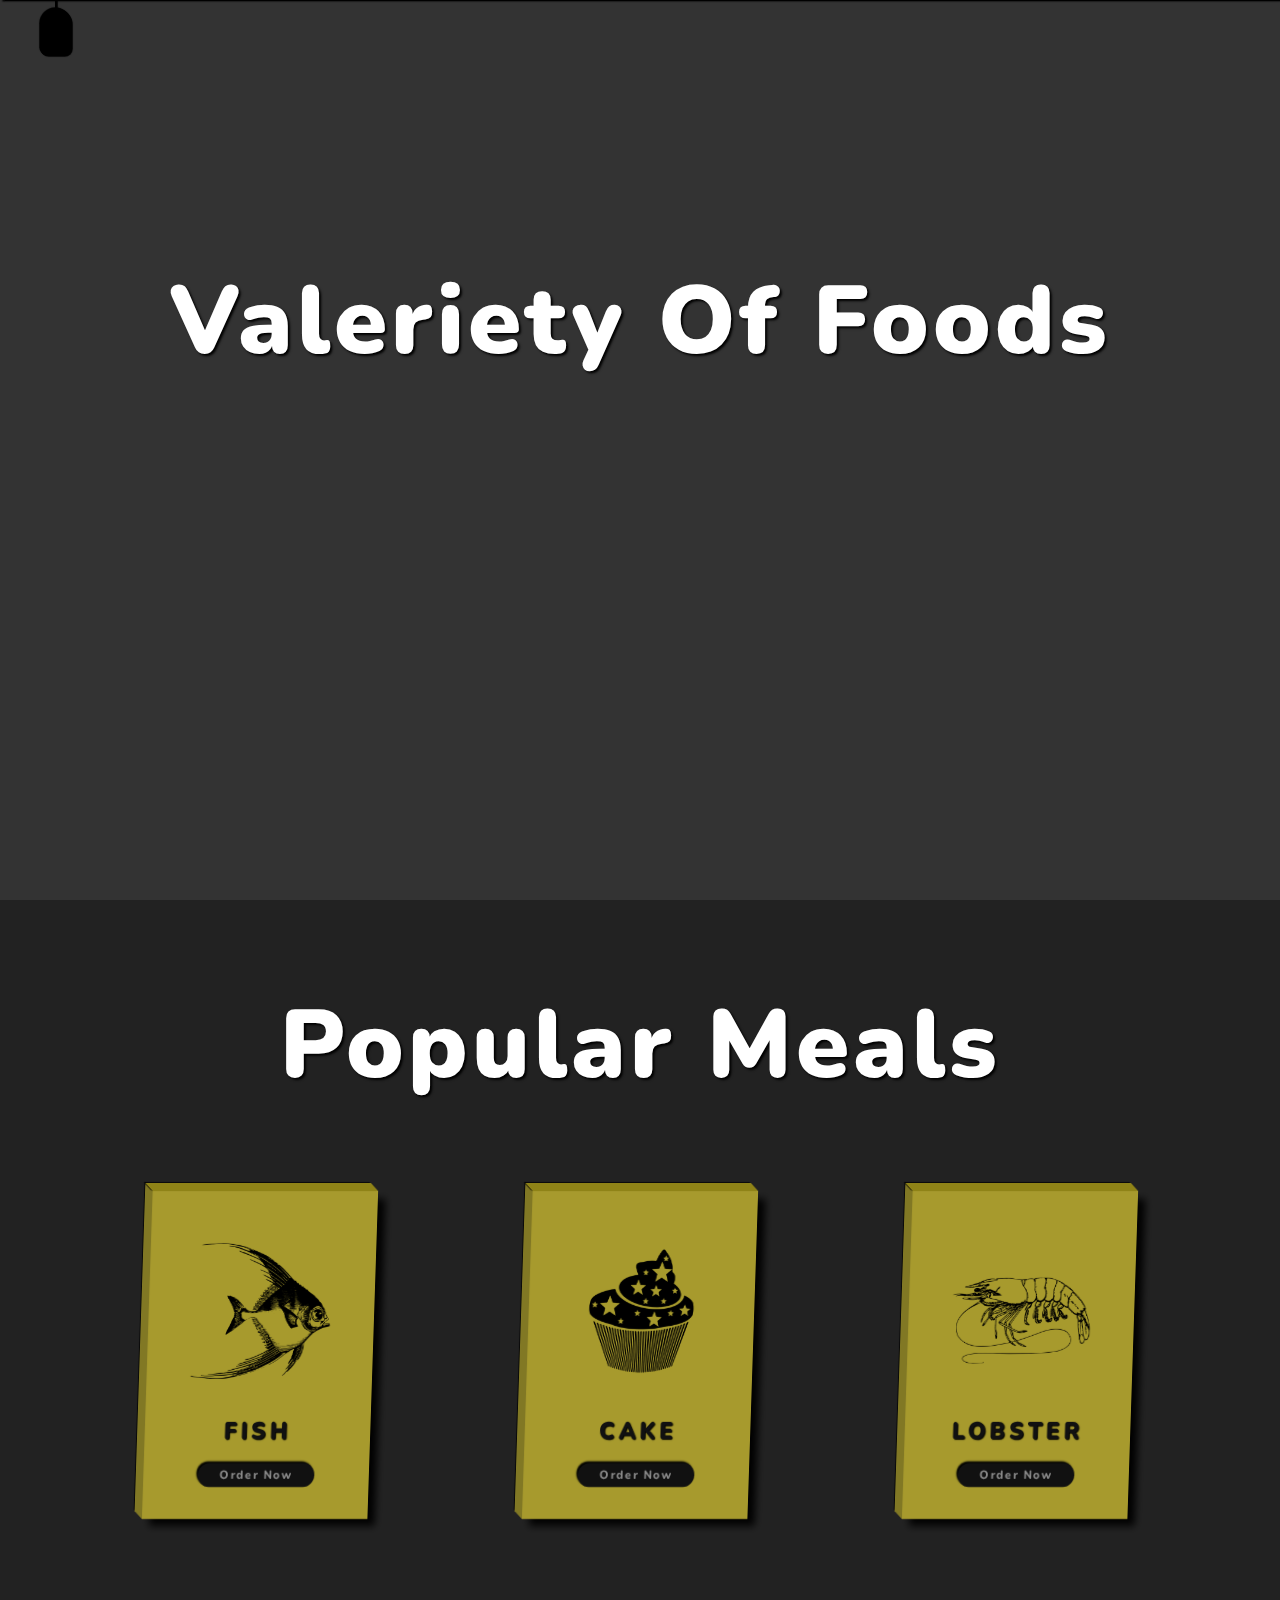
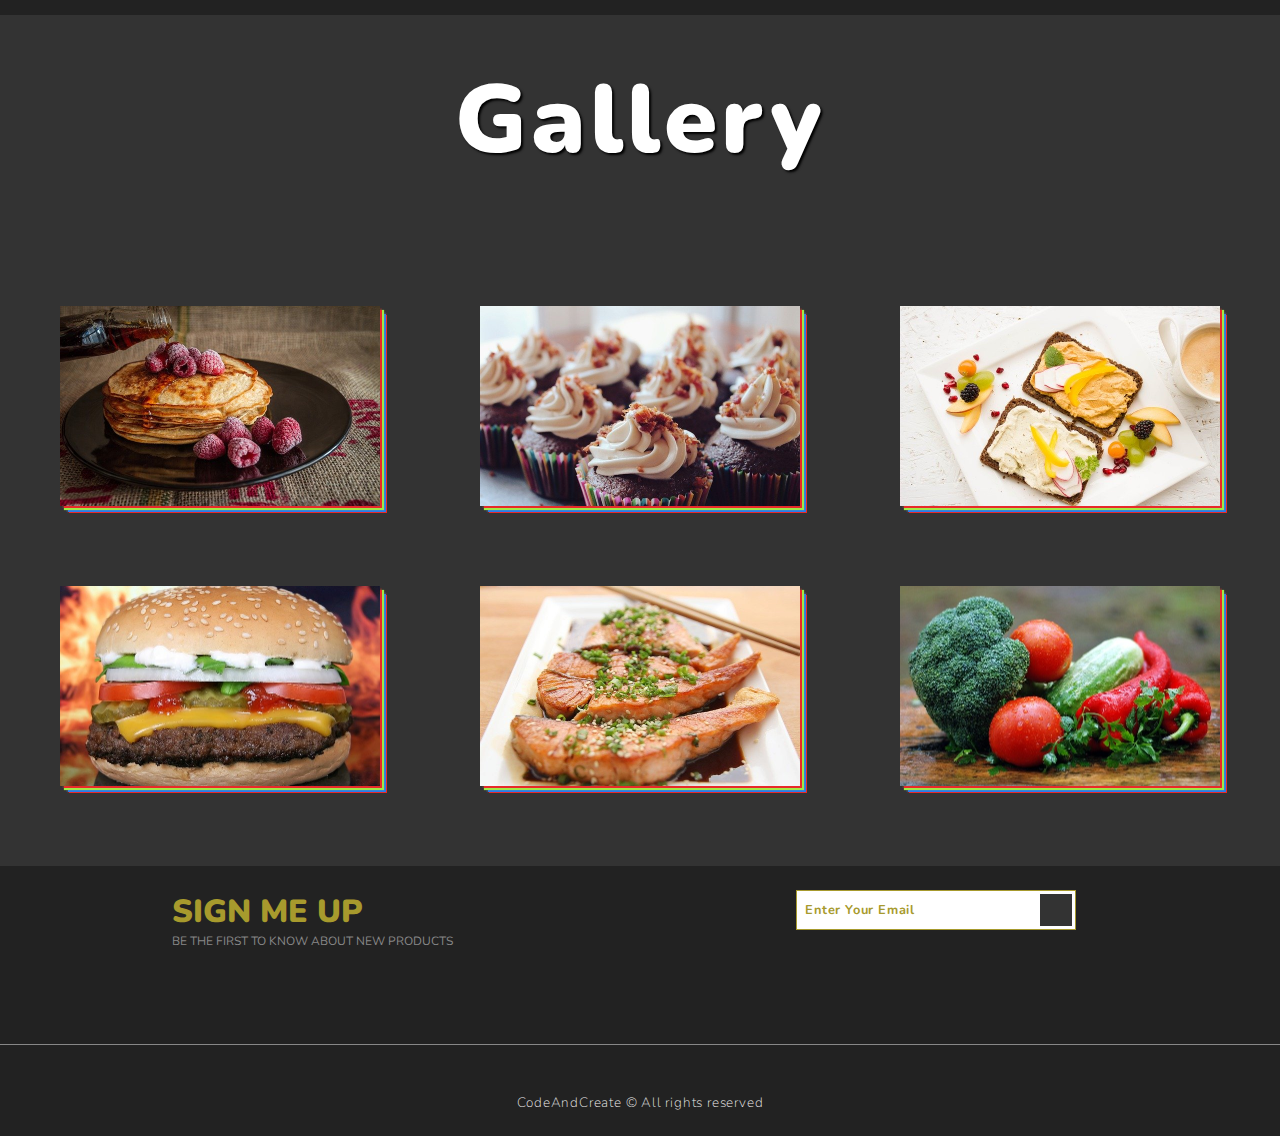
<file: 1.Foods/index.html>
<!DOCTYPE html>
<html lang="en">
  <head>
    <meta charset="UTF-8" />
    <meta http-equiv="X-UA-Compatible" content="IE=edge" />
    <meta name="viewport" content="width=device-width, initial-scale=1.0" />
    <title>Foods</title>
    <link rel="stylesheet" href="style.css" />
    <link
      rel="stylesheet"
      href="https://cdnjs.cloudflare.com/ajax/libs/font-awesome/5.15.3/css/all.min.css"
      integrity="sha512-iBBXm8fW90+nuLcSKlbmrPcLa0OT92xO1BIsZ+ywDWZCvqsWgccV3gFoRBv0z+8dLJgyAHIhR35VZc2oM/gI1w=="
      crossorigin="anonymous"
      referrerpolicy="no-referrer"
    />
  </head>
  <body>
    <nav class="navbar target">
      <a href="#" class="navbar-link">
        <i class="fas fa-home"></i>
        <span>Home</span>
      </a>
      <a href="#" class="navbar-link">
        <i class="fas fa-utensils"></i>
        <span>Meals</span>
      </a>
      <a href="#" class="navbar-link">
        <i class="fas fa-hamburger"></i>
        <span>Burger</span>
      </a>
      <a href="#" class="navbar-link">
        <i class="fas fa-pizza-slice"></i>
        <span>Pizza</span>
      </a>
      <a href="#" class="navbar-link">
        <i class="fas fa-blender-phone"></i>
        <span>Content</span>
      </a>
    </nav>

    <div class="menu target"></div>

    <div class="container">
      <section class="section-1">
        <h1 class="section-heading">Valeriety of Foods</h1>
        <div class="section-1-icons">
          <i class="fas fa-egg change"></i>
          <i class="fas fa-stroopwafel"></i>
          <i class="fas fa-cheese"></i>
          <i class="fas fa-hotdog"></i>
          <i class="fas fa-drumstick-bite"></i>
          <i class="fas fa-apple-alt"></i>
          <i class="fas fa-ice-cream"></i>
          <i class="fas fa-fish"></i>
          <i class="fas fa-cookie"></i>
          <i class="fas fa-seedling"></i>
        </div>
      </section>

      <section class="section-2">
        <h1 class="section-heading">popular meals</h1>
        <div class="cards-container">
          <div class="card">
            <img src="images/card-img-1.png" class="card-img" alt="" />
            <h3 class="card-name">Fish</h3>
            <button class="card-btn">Order now</button>
          </div>
          <div class="card">
            <img src="images/card-img-2.png" class="card-img" alt="" />
            <h3 class="card-name">Cake</h3>
            <button class="card-btn">Order now</button>
          </div>
          <div class="card">
            <img src="images/card-img-3.png" class="card-img" alt="" />
            <h3 class="card-name">Lobster</h3>
            <button class="card-btn">Order now</button>
          </div>
        </div>
      </section>

      <section class="section-3">
        <h1 class="section-heading">gallery</h1>
        <div class="gallery">
          <a href="#" class="gallery-link" title="Order Now">
            <img src="images/gallery-img-1.jpg" class="food-img" alt="" />
            <h3 class="food-name">Pancakes</h3>
            <p class="food-descr">
              Lorem ipsum dolor sit, amet consectetur adipisicing elit. Deserunt
              laboriosam neque illo laudantium maxime soluta perspiciatis
              consectetur ab voluptatibus officiis!
            </p>
          </a>
          <a href="#" class="gallery-link" title="Order Now">
            <img src="images/gallery-img-2.jpg" class="food-img" alt="" />
            <h3 class="food-name">Cupcakes</h3>
            <p class="food-descr">
              Lorem ipsum dolor sit, amet consectetur adipisicing elit. Deserunt
              laboriosam neque illo laudantium maxime soluta perspiciatis
              consectetur ab voluptatibus officiis!
            </p>
          </a>
          <a href="#" class="gallery-link" title="Order Now">
            <img src="images/gallery-img-3.jpg" class="food-img" alt="" />
            <h3 class="food-name">Hummus</h3>
            <p class="food-descr">
              Lorem ipsum dolor sit, amet consectetur adipisicing elit. Deserunt
              laboriosam neque illo laudantium maxime soluta perspiciatis
              consectetur ab voluptatibus officiis!
            </p>
          </a>
          <a href="#" class="gallery-link" title="Order Now">
            <img src="images/gallery-img-4.jpg" class="food-img" alt="" />
            <h3 class="food-name">Hamurger</h3>
            <p class="food-descr">
              Lorem ipsum dolor sit, amet consectetur adipisicing elit. Deserunt
              laboriosam neque illo laudantium maxime soluta perspiciatis
              consectetur ab voluptatibus officiis!
            </p>
          </a>
          <a href="#" class="gallery-link" title="Order Now">
            <img src="images/gallery-img-5.jpg" class="food-img" alt="" />
            <h3 class="food-name">Salmon</h3>
            <p class="food-descr">
              Lorem ipsum dolor sit, amet consectetur adipisicing elit. Deserunt
              laboriosam neque illo laudantium maxime soluta perspiciatis
              consectetur ab voluptatibus officiis!
            </p>
          </a>
          <a href="#" class="gallery-link" title="Order Now">
            <img src="images/gallery-img-6.jpg" class="food-img" alt="" />
            <h3 class="food-name">Vegetables</h3>
            <p class="food-descr">
              Lorem ipsum dolor sit, amet consectetur adipisicing elit. Deserunt
              laboriosam neque illo laudantium maxime soluta perspiciatis
              consectetur ab voluptatibus officiis!
            </p>
          </a>
        </div>
      </section>

      <section class="section-4">
        <div class="section-4-text">
          <h2 class="section-4-heading">Sign Me Up</h2>
          <p class="section-4-p">BE THE FIRST TO KNOW ABOUT NEW PRODUCTS</p>
        </div>
        <from class="signup-form">
          <input
            type="email"
            class="signup-form-input"
            placeholder="Enter Your Email"
          />
          <button type="submit" class="signup-form-btn">
            <i class="fas fa-arrow-right"></i>
          </button>
        </from>
        <p class="copyright">CodeAndCreate &copy; All rights reserved</p>
      </section>
    </div>
    <script src="script.js"></script>
  </body>
</html>
</file>
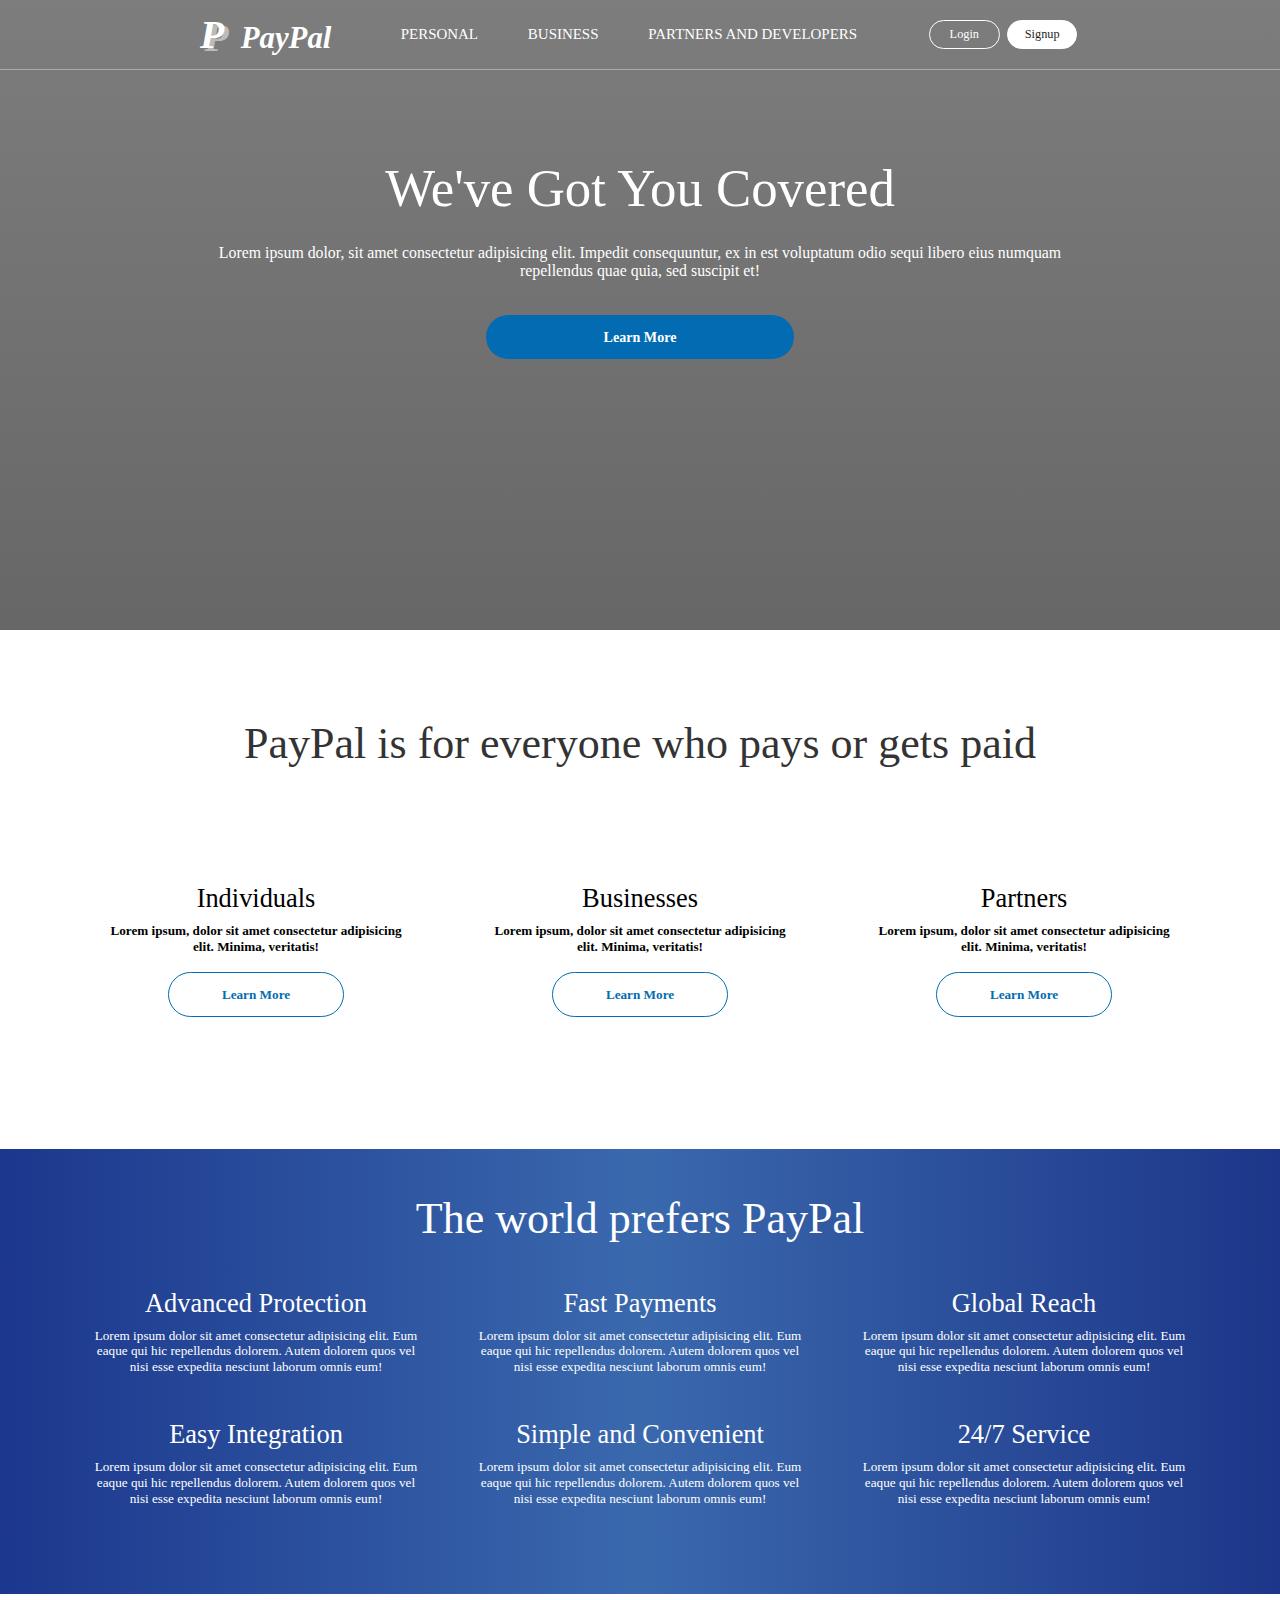
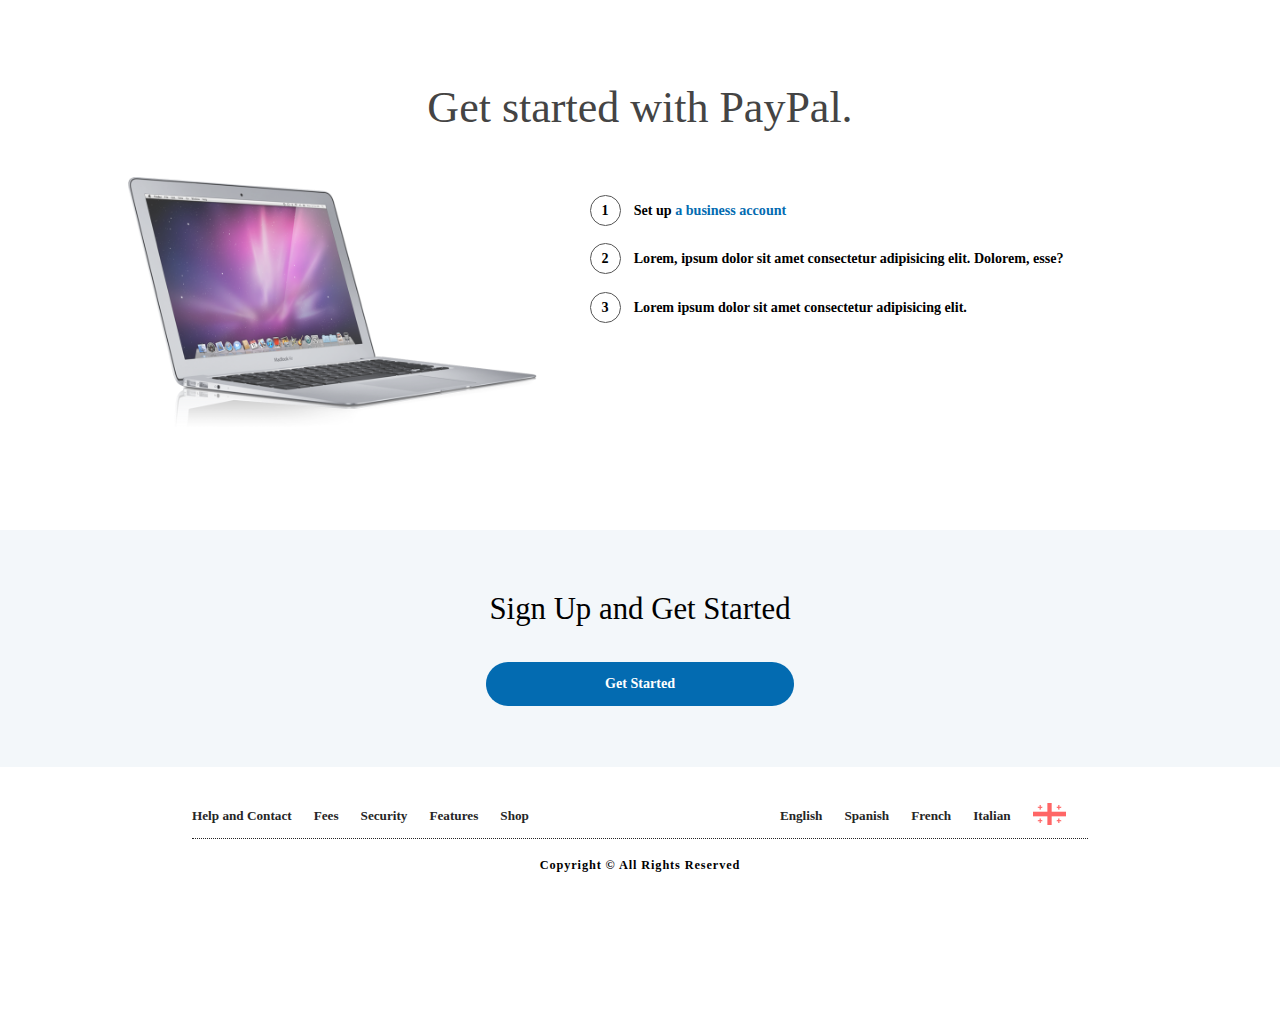
<file: 10․PayPalClone/index.html>
<!DOCTYPE html>
<html lang="en">
  <head>
    <meta charset="UTF-8" />
    <meta name="viewport" content="width=device-width, initial-scale=1.0" />
    <link rel="stylesheet" href="style.css" />
    <link
      rel="stylesheet"
      href="https://cdnjs.cloudflare.com/ajax/libs/font-awesome/5.15.1/css/all.min.css"
    />
    <link
      href="https://fonts.googleapis.com/css2?family=Baloo+Da+2:wght@400;500;600;700;800&display=swap"
      rel="stylesheet"
    />
    <title>Send Money, Pay Online or Set Up a Merchant Account</title>
  </head>
  <body>
    <div class="container">
      <div class="front-page">
        <section class="section-1">
          <div class="navbar-wrapper">
            <nav class="navbar">
              <div class="menu">
                <div class="menu-icon">
                  <div class="line line-1"></div>
                  <div class="line line-2"></div>
                  <div class="line line-3"></div>
                </div>
                <span>Menu</span>
              </div>
              <div class="navbar-logo logo">
                <span class="p-1">P</span>
                <span class="p-2">P</span>
                PayPal
              </div>
              <ul class="nav-list">
                <li class="nav-list-item dropdown-hover">
                  <a href="#" class="nav-list-link show-dropdown"
                    >Personal <i class="fas fa-chevron-down"></i
                  ></a>
                  <ul class="nav-dropdown nav-dropdown-personal">
                    <li class="nav-dropdown-item dropdown-heading">
                      <a href="#" class="dropdown-heading-link">
                        <i class="fas fa-chevron-down"></i> Personal
                      </a>
                    </li>
                    <li class="nav-dropdown-item">
                      <a href="#" class="nav-dropdown-link-1"
                        >How PayPal works</a
                      >
                      <a href="#" class="nav-dropdown-link-2"
                        >What can you do with a personal account</a
                      >
                    </li>
                    <li class="nav-dropdown-item">
                      <a href="#" class="nav-dropdown-link-1">Pay online</a>
                      <a href="#" class="nav-dropdown-link-2"
                        >Online payment without borders</a
                      >
                    </li>
                    <li class="nav-dropdown-item">
                      <a href="#" class="nav-dropdown-link-1">Send payments</a>
                      <a href="#" class="nav-dropdown-link-2"
                        >Send payments abroad</a
                      >
                    </li>
                    <li class="nav-dropdown-item">
                      <a href="#" class="nav-dropdown-link-1"
                        >Search for deals</a
                      >
                      <a href="#" class="nav-dropdown-link-2"
                        >Pay with PayPal and send money</a
                      >
                    </li>
                  </ul>
                </li>
                <li class="nav-list-item dropdown-hover">
                  <a href="#" class="nav-list-link show-dropdown"
                    >Business <i class="fas fa-chevron-down"></i
                  ></a>
                  <ul class="nav-dropdown nav-dropdown-business">
                    <li class="nav-dropdown-item dropdown-heading">
                      <a href="#" class="dropdown-heading-link">
                        <i class="fas fa-chevron-down"></i> Business
                      </a>
                    </li>
                    <li class="nav-dropdown-item">
                      <a href="#" class="nav-dropdown-link-1"
                        >All business solutions</a
                      >
                      <a href="#" class="nav-dropdown-link-2"
                        >See our range of products</a
                      >
                    </li>
                    <li class="nav-dropdown-item">
                      <a href="#" class="nav-dropdown-link-1"
                        >Accept online payments</a
                      >
                      <a href="#" class="nav-dropdown-link-2"
                        >Get paid on your website</a
                      >
                    </li>
                    <li class="nav-dropdown-item">
                      <a href="#" class="nav-dropdown-link-1">Send invoices</a>
                      <a href="#" class="nav-dropdown-link-2"
                        >Create and email online invoices</a
                      >
                    </li>
                    <li class="nav-dropdown-item">
                      <a href="#" class="nav-dropdown-link-1"
                        >Sell internationally</a
                      >
                      <a href="#" class="nav-dropdown-link-2"
                        >PayPal supports your global growth</a
                      >
                    </li>
                  </ul>
                </li>
                <li class="nav-list-item">
                  <a href="#" class="nav-list-link">Partners and Developers</a>
                </li>
              </ul>
              <div class="navbar-buttons">
                <button class="navbar-btn login-btn login">Login</button>
                <button class="navbar-btn signup-btn signup">Signup</button>
              </div>
            </nav>
          </div>

          <div class="banner">
            <h1 class="banner-heading">We've Got You Covered</h1>
            <p class="banner-paragraph">
              Lorem ipsum dolor, sit amet consectetur adipisicing elit. Impedit
              consequuntur, ex in est voluptatum odio sequi libero eius numquam
              repellendus quae quia, sed suscipit et!
            </p>
            <button class="blue-btn">Learn More</button>
          </div>
        </section>

        <section class="section-2">
          <h1 class="section-2-heading">
            PayPal is for everyone who pays or gets paid
          </h1>
          <div class="services">
            <div class="service">
              <i class="fas fa-user-tie"></i>
              <h3 class="service-heading">Individuals</h3>
              <p class="service-paragraph">
                Lorem ipsum, dolor sit amet consectetur adipisicing elit.
                Minima, veritatis!
              </p>
              <button class="service-btn">Learn More</button>
            </div>
            <div class="service">
              <i class="fas fa-briefcase"></i>
              <h3 class="service-heading">Businesses</h3>
              <p class="service-paragraph">
                Lorem ipsum, dolor sit amet consectetur adipisicing elit.
                Minima, veritatis!
              </p>
              <button class="service-btn">Learn More</button>
            </div>
            <div class="service">
              <i class="far fa-handshake"></i>
              <h3 class="service-heading">Partners</h3>
              <p class="service-paragraph">
                Lorem ipsum, dolor sit amet consectetur adipisicing elit.
                Minima, veritatis!
              </p>
              <button class="service-btn">Learn More</button>
            </div>
          </div>
        </section>

        <section class="section-3">
          <h1 class="section-3-heading">The world prefers PayPal</h1>
          <div class="features">
            <div class="feature">
              <h3 class="feature-heading">Advanced Protection</h3>
              <p class="feature-paragraph">
                Lorem ipsum dolor sit amet consectetur adipisicing elit. Eum
                eaque qui hic repellendus dolorem. Autem dolorem quos vel nisi
                esse expedita nesciunt laborum omnis eum!
              </p>
            </div>
            <div class="feature">
              <h3 class="feature-heading">Fast Payments</h3>
              <p class="feature-paragraph">
                Lorem ipsum dolor sit amet consectetur adipisicing elit. Eum
                eaque qui hic repellendus dolorem. Autem dolorem quos vel nisi
                esse expedita nesciunt laborum omnis eum!
              </p>
            </div>
            <div class="feature">
              <h3 class="feature-heading">Global Reach</h3>
              <p class="feature-paragraph">
                Lorem ipsum dolor sit amet consectetur adipisicing elit. Eum
                eaque qui hic repellendus dolorem. Autem dolorem quos vel nisi
                esse expedita nesciunt laborum omnis eum!
              </p>
            </div>
            <div class="feature">
              <h3 class="feature-heading">Easy Integration</h3>
              <p class="feature-paragraph">
                Lorem ipsum dolor sit amet consectetur adipisicing elit. Eum
                eaque qui hic repellendus dolorem. Autem dolorem quos vel nisi
                esse expedita nesciunt laborum omnis eum!
              </p>
            </div>
            <div class="feature">
              <h3 class="feature-heading">Simple and Convenient</h3>
              <p class="feature-paragraph">
                Lorem ipsum dolor sit amet consectetur adipisicing elit. Eum
                eaque qui hic repellendus dolorem. Autem dolorem quos vel nisi
                esse expedita nesciunt laborum omnis eum!
              </p>
            </div>
            <div class="feature">
              <h3 class="feature-heading">24/7 Service</h3>
              <p class="feature-paragraph">
                Lorem ipsum dolor sit amet consectetur adipisicing elit. Eum
                eaque qui hic repellendus dolorem. Autem dolorem quos vel nisi
                esse expedita nesciunt laborum omnis eum!
              </p>
            </div>
          </div>
        </section>

        <section class="section-4">
          <h1 class="section-4-heading">Get started with PayPal.</h1>
          <div class="section-4-content">
            <div class="section-4-img-wrapper">
              <img src="images/macbook.png" />
            </div>
            <ul class="section-4-list">
              <li class="section-4-list-item">
                <span class="number">1</span>
                <span>Set up <a href="#">a business account</a></span>
              </li>
              <li class="section-4-list-item">
                <span class="number">2</span>
                <span
                  >Lorem, ipsum dolor sit amet consectetur adipisicing elit.
                  Dolorem, esse?</span
                >
              </li>
              <li class="section-4-list-item">
                <span class="number">3</span>
                <span
                  >Lorem ipsum dolor sit amet consectetur adipisicing
                  elit.</span
                >
              </li>
            </ul>
          </div>
        </section>

        <section class="section-5">
          <div class="section-5-top">
            <h2 class="section-5-top-heading">Sign Up and Get Started</h2>
            <button class="blue-btn signup">Get Started</button>
          </div>

          <footer class="footer">
            <div class="footer-top">
              <ul class="footer-list">
                <li>
                  <a href="#">Help and Contact</a>
                </li>
                <li>
                  <a href="#">Fees</a>
                </li>
                <li>
                  <a href="#">Security</a>
                </li>
                <li>
                  <a href="#">Features</a>
                </li>
                <li>
                  <a href="#">Shop</a>
                </li>
              </ul>
              <ul class="footer-list">
                <li>
                  <a href="#">English</a>
                </li>
                <li>
                  <a href="#">Spanish</a>
                </li>
                <li>
                  <a href="#">French</a>
                </li>
                <li>
                  <a href="#">Italian</a>
                </li>
                <li>
                  <a href="#">
                    <img src="images/flag.png" />
                  </a>
                </li>
              </ul>
            </div>
            <div class="footer-bottom">
              <p class="copyright">Copyright &copy; All Rights Reserved</p>
            </div>
          </footer>
        </section>
      </div>

      <div class="login-page">
        <div class="login-page-content">
          <div class="login-page-logo logo">
            <span class="p-1">P</span>
            <span class="p-2">P</span>
            <span>Pay</span><span>Pal</span>
          </div>
          <form class="login-page-form">
            <input
              type="text"
              class="form-login-input"
              placeholder="Email or mobile number"
            />
            <input type="password" class="form-login-input" />
            <input type="button" class="form-login-btn" value="Log In" />
            <a href="#" class="form-login-link">Having trouble logging in?</a>
            <span>or</span>
            <input
              type="button"
              class="form-signup-btn signup"
              value="Sign Up"
            />
          </form>
        </div>
      </div>

      <div class="signup-page">
        <div class="signup-page-top">
          <div class="signup-page-logo logo">
            <span class="p-1">P</span>
            <span class="p-2">P</span>
            PayPal
          </div>
          <button class="login">Log In</button>
        </div>
        <div class="signup-page-content">
          <div class="signup-page-content-left">
            <div class="content-left-images">
              <img src="images/person-1.jpg" />
              <img src="images/person-2.jpg" />
              <img src="images/person-3.jpg" />
            </div>
            <h1>See for yourself why millions of people love PayPal.</h1>
          </div>
          <div class="signup-page-content-right">
            <h3>Sign up for PayPal, it's free</h3>
            <h4>Choose from two types of accounts:</h4>
            <form class="signup-page-form">
              <div class="input-group">
                <input type="radio" name="checkbox" checked />
                <div class="option">
                  <h3>Personal Account</h3>
                  <p>
                    Lorem ipsum dolor sit amet consectetur adipisicing elit.
                    Alias ducimus minima, incidunt beatae veritatis ad delectus
                    temporibus eaque enim ea!
                  </p>
                </div>
              </div>
              <div class="input-group">
                <input type="radio" name="checkbox" />
                <div class="option">
                  <h3>Business Account</h3>
                  <p>
                    Lorem ipsum dolor sit amet consectetur adipisicing elit.
                    Alias ducimus minima, incidunt beatae veritatis ad delectus
                    temporibus eaque enim ea!
                  </p>
                </div>
              </div>
              <button class="blue-btn">Continue</button>
            </form>
          </div>
        </div>
      </div>
    </div>
    <script src="script.js"></script>
  </body>
</html>
</file>
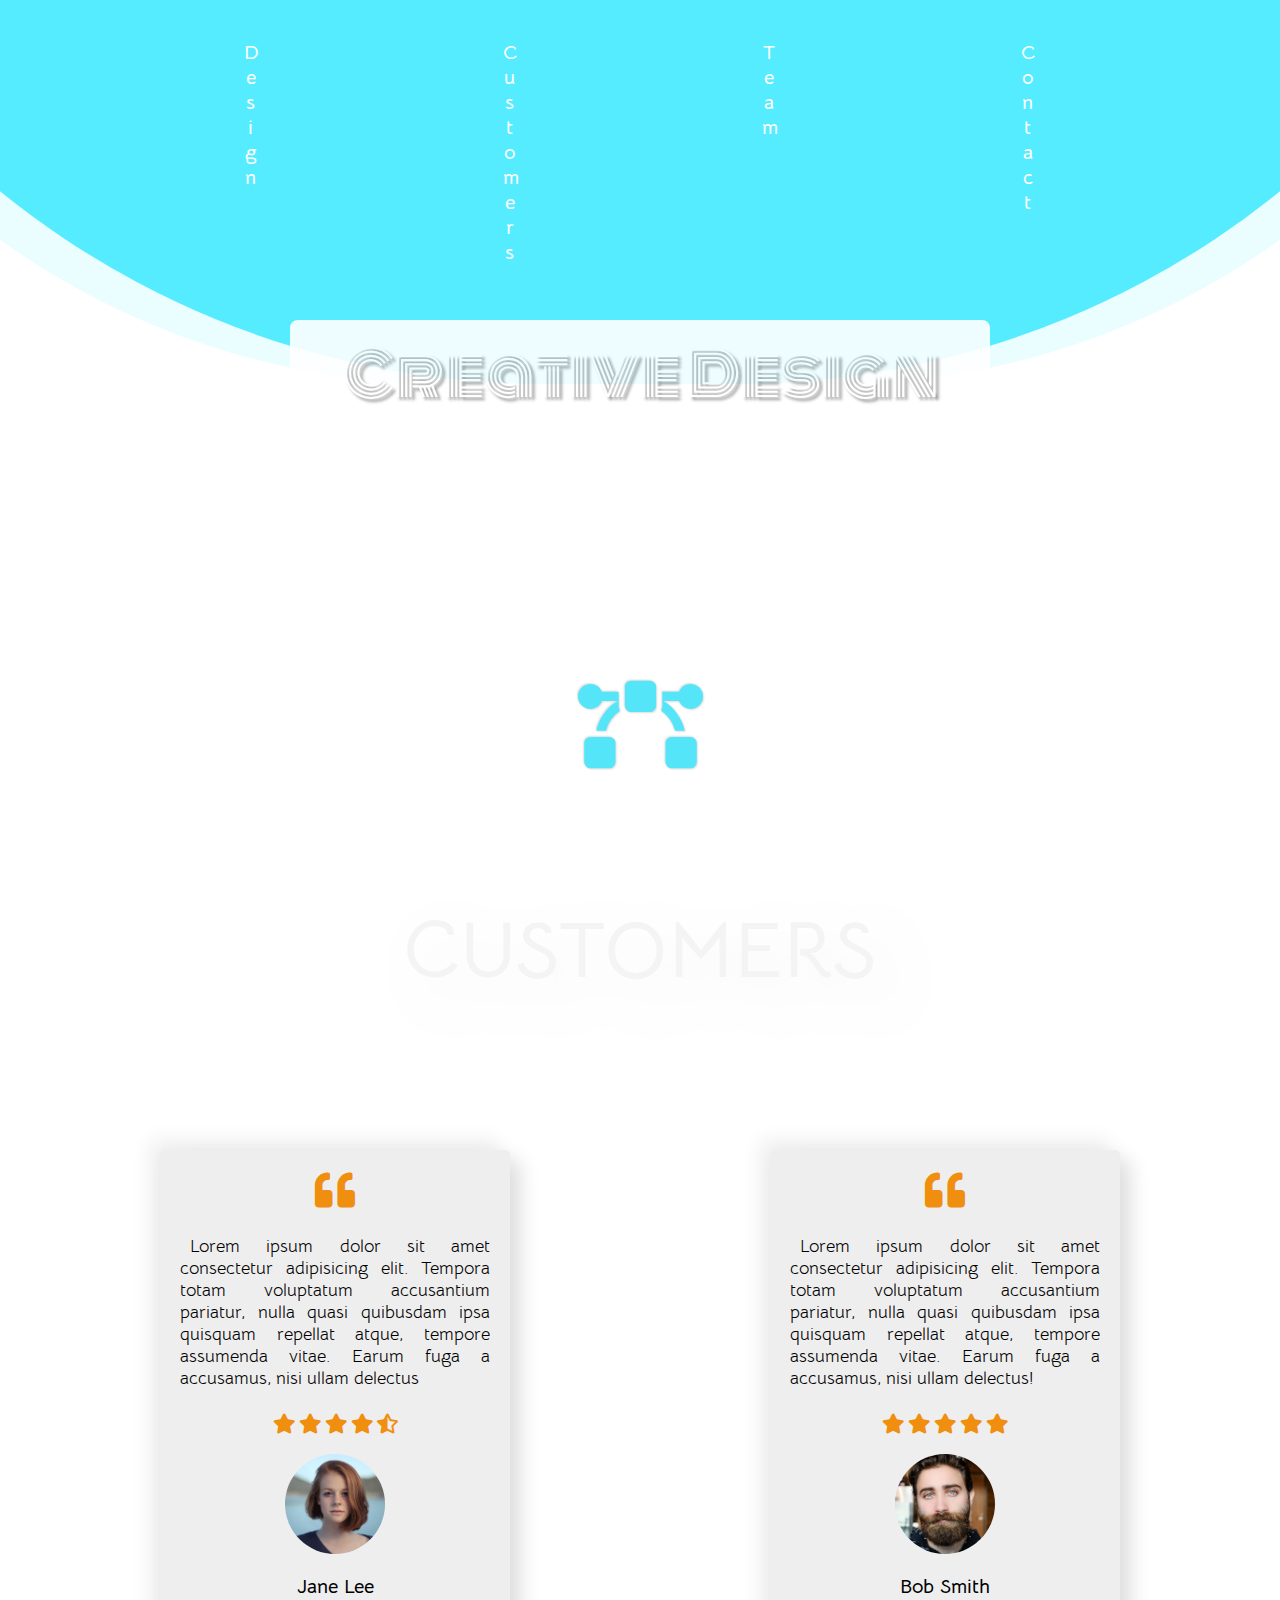
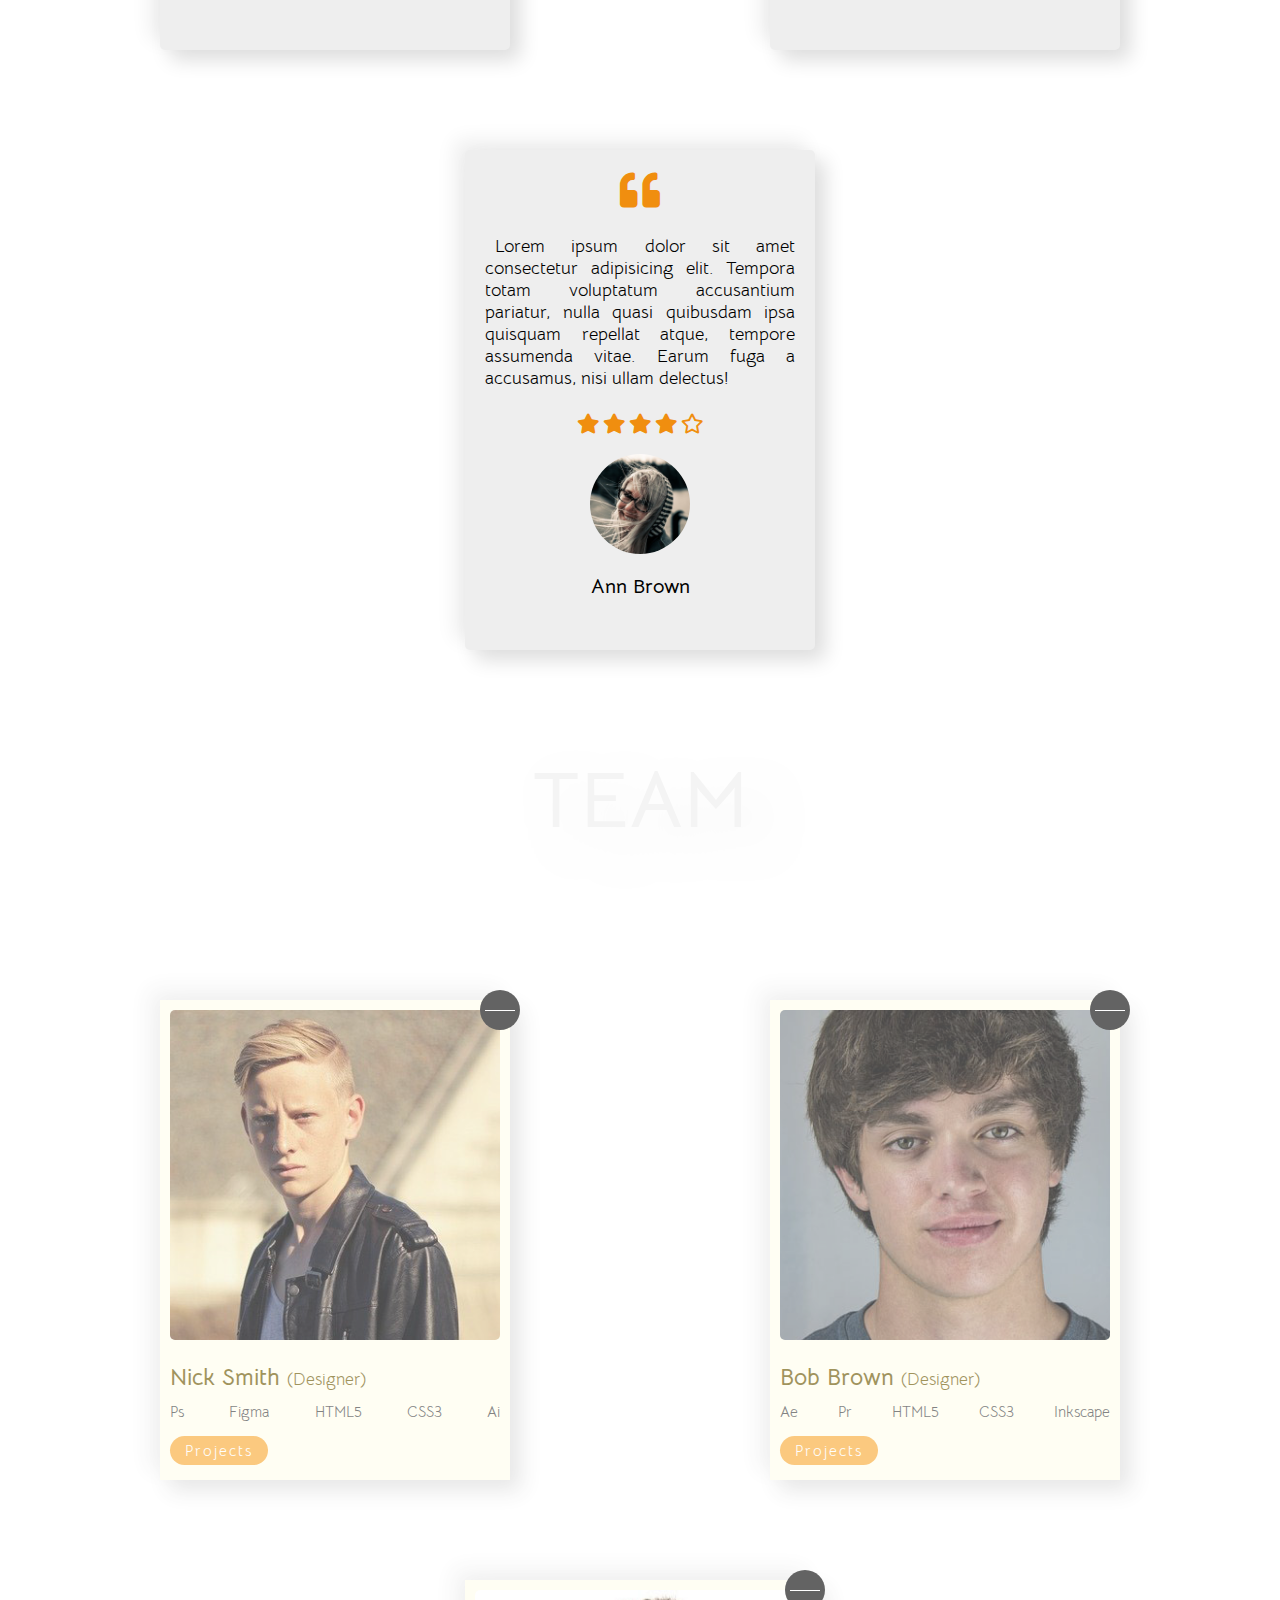
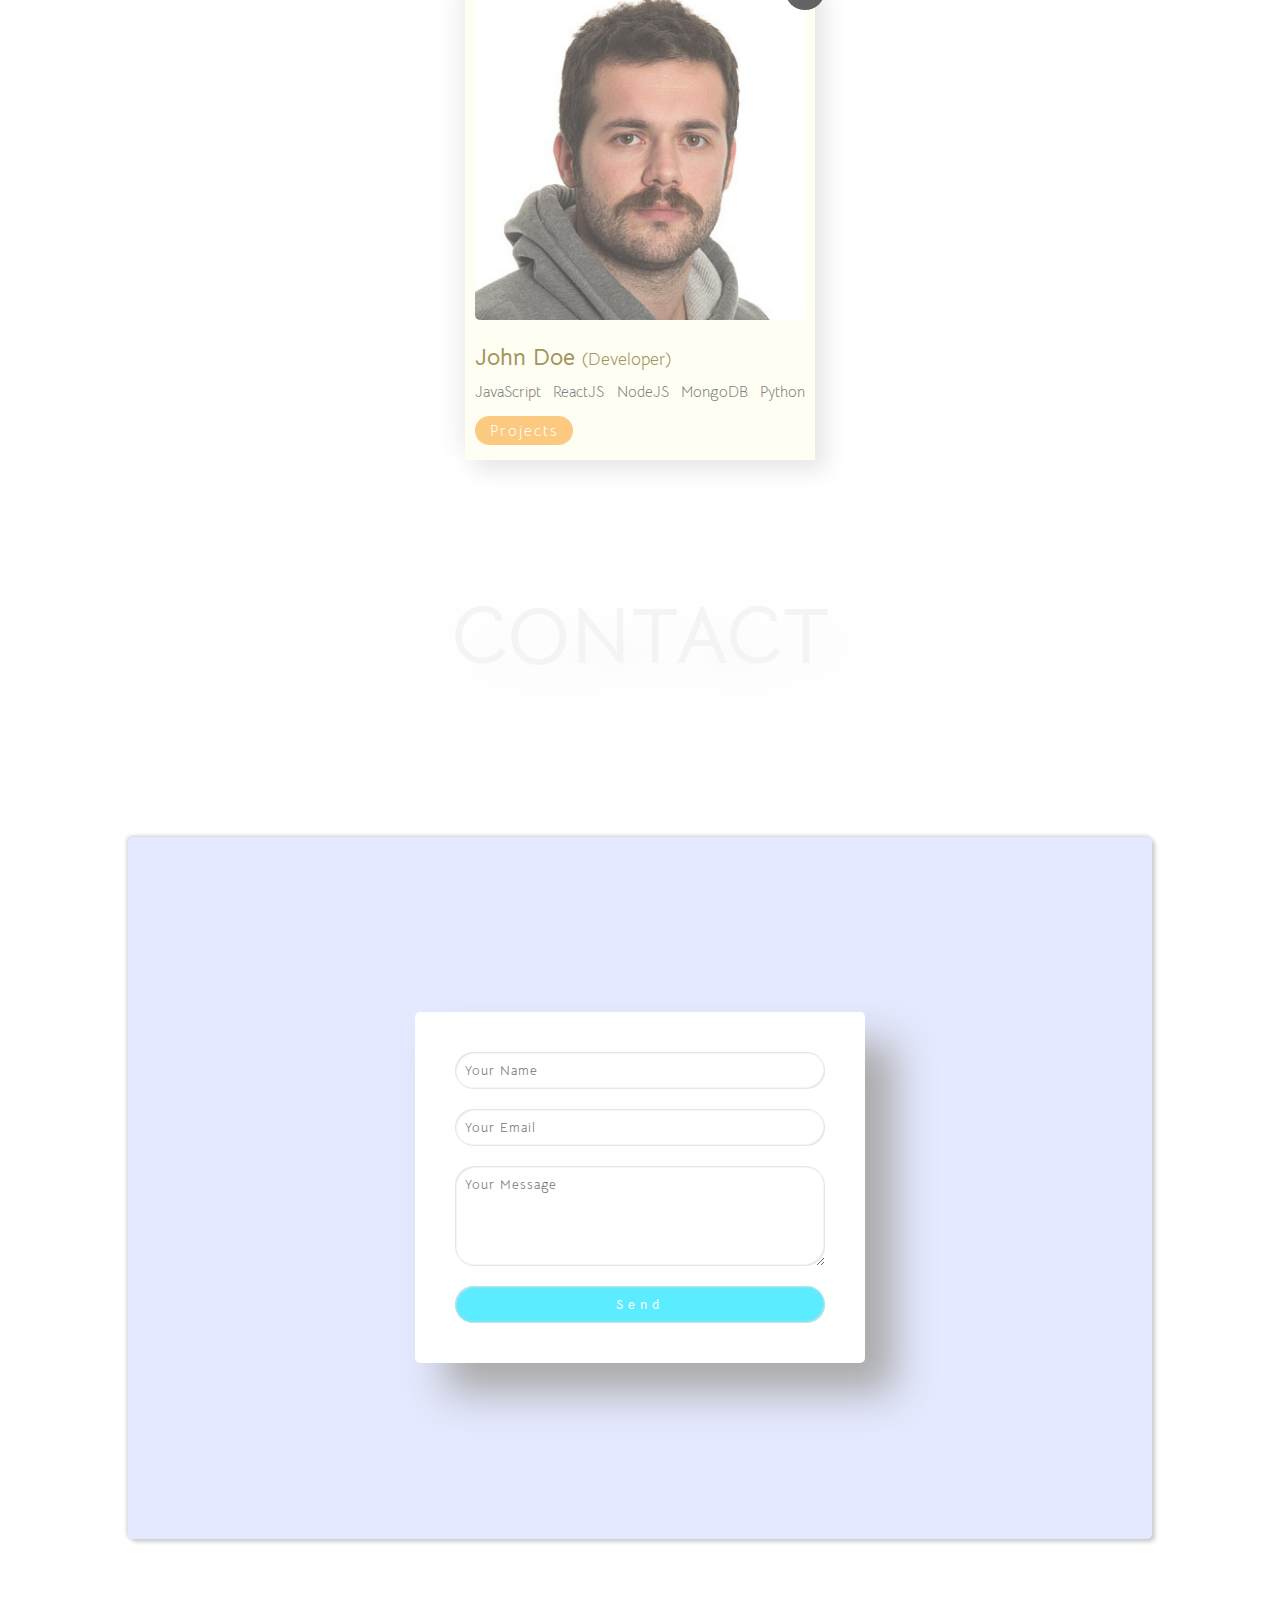
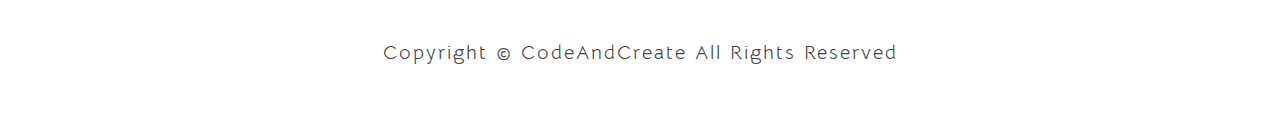
<file: 2.CreativeDesign/index.html>
<!DOCTYPE html>
<html lang="en">
  <head>
    <meta charset="UTF-8" />
    <meta name="viewport" content="width=device-width, initial-scale=1.0" />
    <title>Creative Design</title>
    <link rel="stylesheet" href="style.css" />
    <link
      rel="stylesheet"
      href="https://cdnjs.cloudflare.com/ajax/libs/font-awesome/5.15.1/css/all.min.css"
    />
  </head>
  <body>
    <div class="container">
      <section class="section-1" id="home">
        <nav class="navbar">
          <a href="#home" class="navbar-link">Design</a>
          <a href="#customers" class="navbar-link">Customers</a>
          <a href="#team" class="navbar-link">Team</a>
          <a href="#contact" class="navbar-link">Contact</a>
        </nav>
        <div class="floating-bg"></div>
        <h1 class="section-1-heading">Creative Design</h1>
        <div class="logo">
          <i class="fas fa-bezier-curve"></i>
        </div>
      </section>

      <section class="section-2" id="customers">
        <h1 class="section-heading">Customers</h1>
        <div class="customers-wrapper">
          <div class="customer">
            <i class="fas fa-quote-left"></i>
            <p class="customer-text">
              Lorem ipsum dolor sit amet consectetur adipisicing elit. Tempora
              totam voluptatum accusantium pariatur, nulla quasi quibusdam ipsa
              quisquam repellat atque, tempore assumenda vitae. Earum fuga a
              accusamus, nisi ullam delectus
            </p>
            <div class="customer-rating">
              <i class="fas fa-star"></i>
              <i class="fas fa-star"></i>
              <i class="fas fa-star"></i>
              <i class="fas fa-star"></i>
              <i class="fas fa-star-half-alt"></i>
            </div>
            <img src="images/customer-img-1.jpg" class="customer-img" />
            <h4 class="customer-name">Jane Lee</h4>
          </div>
          <div class="customer">
            <i class="fas fa-quote-left"></i>
            <p class="customer-text">
              Lorem ipsum dolor sit amet consectetur adipisicing elit. Tempora
              totam voluptatum accusantium pariatur, nulla quasi quibusdam ipsa
              quisquam repellat atque, tempore assumenda vitae. Earum fuga a
              accusamus, nisi ullam delectus!
            </p>
            <div class="customer-rating">
              <i class="fas fa-star"></i>
              <i class="fas fa-star"></i>
              <i class="fas fa-star"></i>
              <i class="fas fa-star"></i>
              <i class="fas fa-star"></i>
            </div>
            <img src="images/customer-img-2.jpg" class="customer-img" />
            <h4 class="customer-name">Bob Smith</h4>
          </div>
          <div class="customer">
            <i class="fas fa-quote-left"></i>
            <p class="customer-text">
              Lorem ipsum dolor sit amet consectetur adipisicing elit. Tempora
              totam voluptatum accusantium pariatur, nulla quasi quibusdam ipsa
              quisquam repellat atque, tempore assumenda vitae. Earum fuga a
              accusamus, nisi ullam delectus!
            </p>
            <div class="customer-rating">
              <i class="fas fa-star"></i>
              <i class="fas fa-star"></i>
              <i class="fas fa-star"></i>
              <i class="fas fa-star"></i>
              <i class="far fa-star"></i>
            </div>
            <img src="images/customer-img-3.jpg" class="customer-img" />
            <h4 class="customer-name">Ann Brown</h4>
          </div>
        </div>
      </section>

      <section class="section-3" id="team">
        <h1 class="section-heading">Team</h1>
        <div class="team-wrapper">
          <div class="team-member">
            <img src="images/team-member-1.jpg" class="team-member-img" />
            <h2 class="team-member-name">Nick Smith <span>(Designer)</span></h2>
            <ul class="team-member-skills">
              <li>Ps</li>
              <li>Figma</li>
              <li>HTML5</li>
              <li>CSS3</li>
              <li>Ai</li>
            </ul>
            <a href="#" class="projects-btn">Projects</a>
            <div class="story-btn" title="My Story">
              <div class="story-btn-line"></div>
            </div>
            <div class="story">
              <h4 class="story-heading">About Me</h4>
              <p class="story-paragraph">
                Lorem ipsum dolor sit amet consectetur adipisicing elit.
                Reprehenderit obcaecati blanditiis aspernatur ab doloribus optio
                nesciunt adipisci fugiat quia veritatis doloremque tempore ipsum
                sunt atque exercitationem perspiciatis, beatae aliquam
                voluptates perferendis. Doloribus exercitationem adipisci,
                quidem veritatis temporibus magni. Sunt, exercitationem?
              </p>
            </div>
          </div>
          <div class="team-member">
            <img src="images/team-member-2.jpg" class="team-member-img" />
            <h2 class="team-member-name">Bob Brown <span>(Designer)</span></h2>
            <ul class="team-member-skills">
              <li>Ae</li>
              <li>Pr</li>
              <li>HTML5</li>
              <li>CSS3</li>
              <li>Inkscape</li>
            </ul>
            <a href="#" class="projects-btn">Projects</a>
            <div class="story-btn" title="My Story">
              <div class="story-btn-line"></div>
            </div>
            <div class="story">
              <h4 class="story-heading">About Me</h4>
              <p class="story-paragraph">
                Lorem ipsum dolor sit amet consectetur adipisicing elit.
                Reprehenderit obcaecati blanditiis aspernatur ab doloribus optio
                nesciunt adipisci fugiat quia veritatis doloremque tempore ipsum
                sunt atque exercitationem perspiciatis, beatae aliquam
                voluptates perferendis. Doloribus exercitationem adipisci,
                quidem veritatis temporibus magni. Sunt, exercitationem?
              </p>
            </div>
          </div>
          <div class="team-member">
            <img src="images/team-member-3.jpg" class="team-member-img" />
            <h2 class="team-member-name">John Doe <span>(Developer)</span></h2>
            <ul class="team-member-skills">
              <li>JavaScript</li>
              <li>ReactJS</li>
              <li>NodeJS</li>
              <li>MongoDB</li>
              <li>Python</li>
            </ul>
            <a href="#" class="projects-btn">Projects</a>
            <div class="story-btn" title="My Story">
              <div class="story-btn-line"></div>
            </div>
            <div class="story">
              <h4 class="story-heading">About Me</h4>
              <p class="story-paragraph">
                Lorem ipsum dolor sit amet consectetur adipisicing elit.
                Reprehenderit obcaecati blanditiis aspernatur ab doloribus optio
                nesciunt adipisci fugiat quia veritatis doloremque tempore ipsum
                sunt atque exercitationem perspiciatis, beatae aliquam
                voluptates perferendis. Doloribus exercitationem adipisci,
                quidem veritatis temporibus magni. Sunt, exercitationem?
              </p>
            </div>
          </div>
        </div>
      </section>

      <section class="section-4" id="contact">
        <h1 class="section-heading">Contact</h1>

        <div class="form-container">
          <img src="images/form-img.png" class="form-img" />
          <form class="contact-form">
            <input type="text" placeholder="Your Name" />
            <input type="email" placeholder="Your Email" />
            <textarea placeholder="Your Message"></textarea>
            <input type="submit" value="Send" />
          </form>
        </div>
        <p class="copyright">
          Copyright &copy; CodeAndCreate All Rights Reserved
        </p>
      </section>

      <a href="#home" class="scroll-up-btn">
        <i class="fas fa-arrow-up"></i>
      </a>
    </div>
    <script src="script.js"></script>
  </body>
</html>
</file>
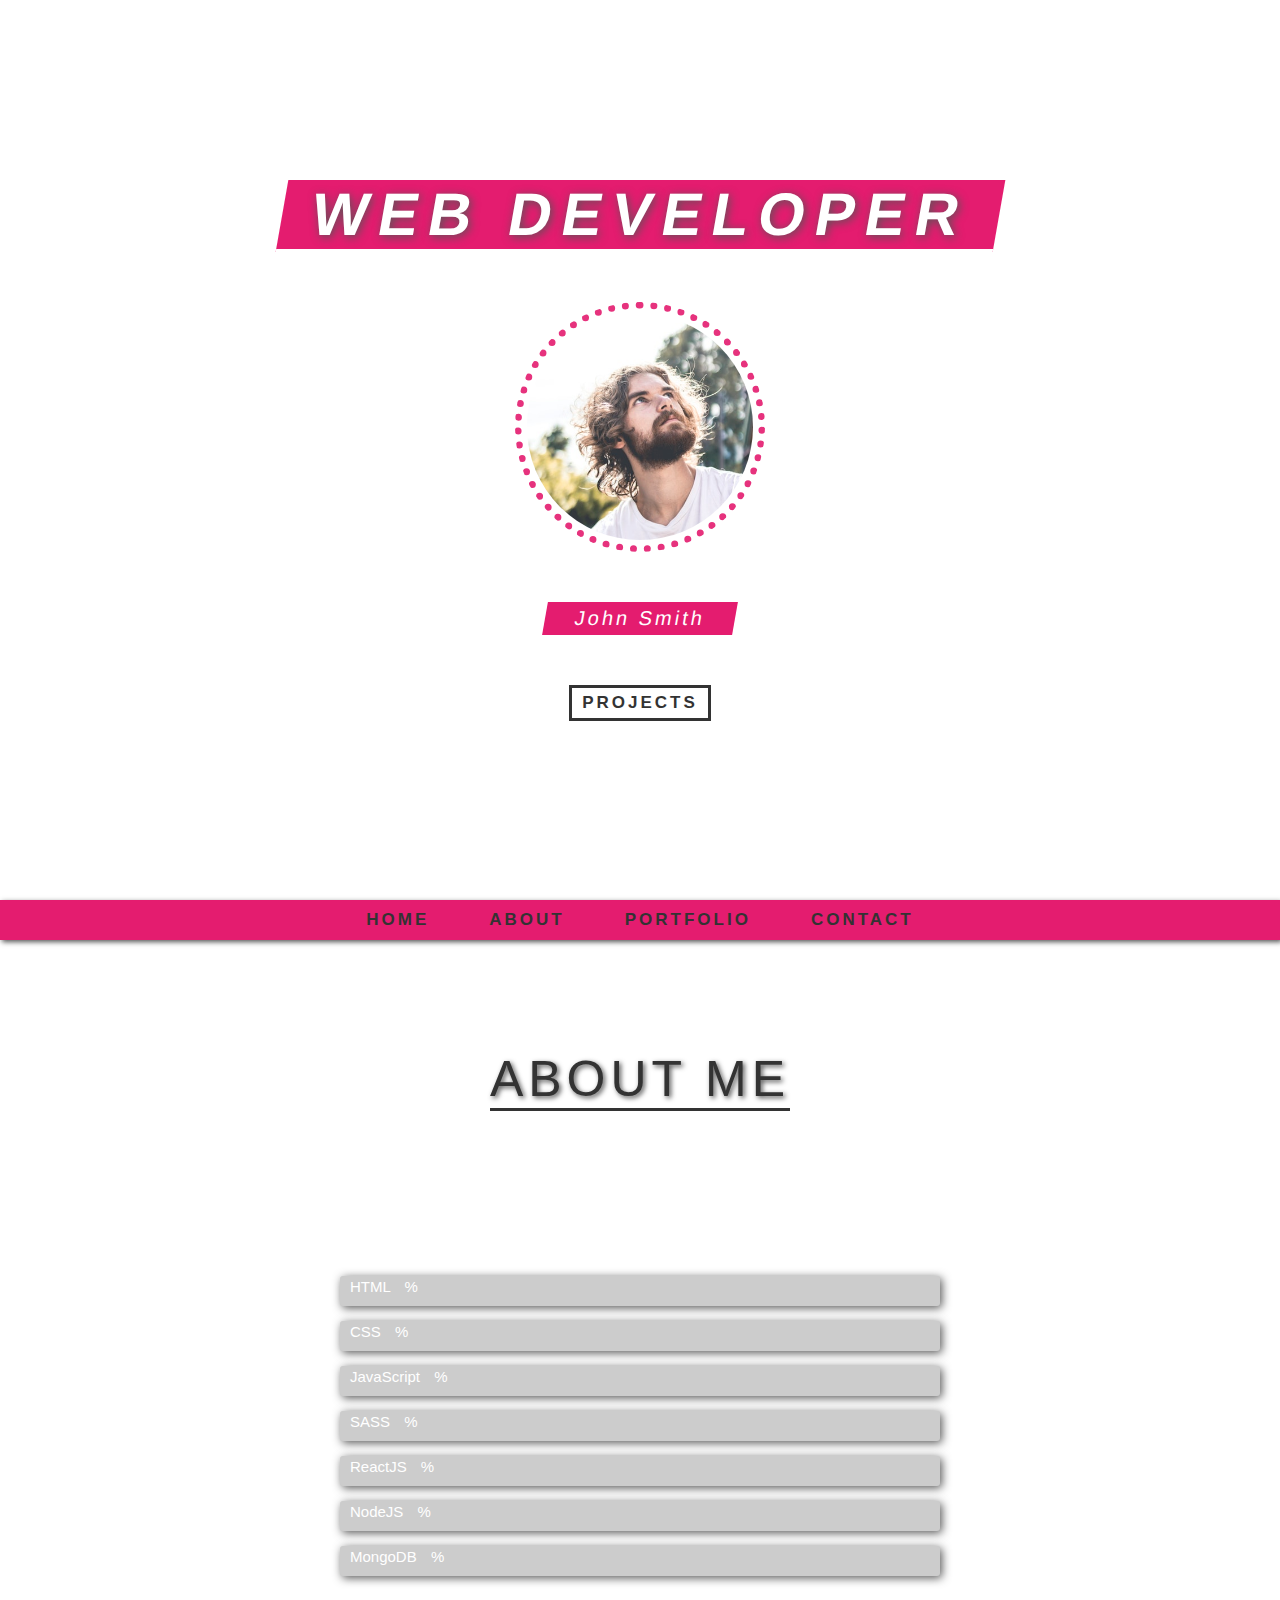
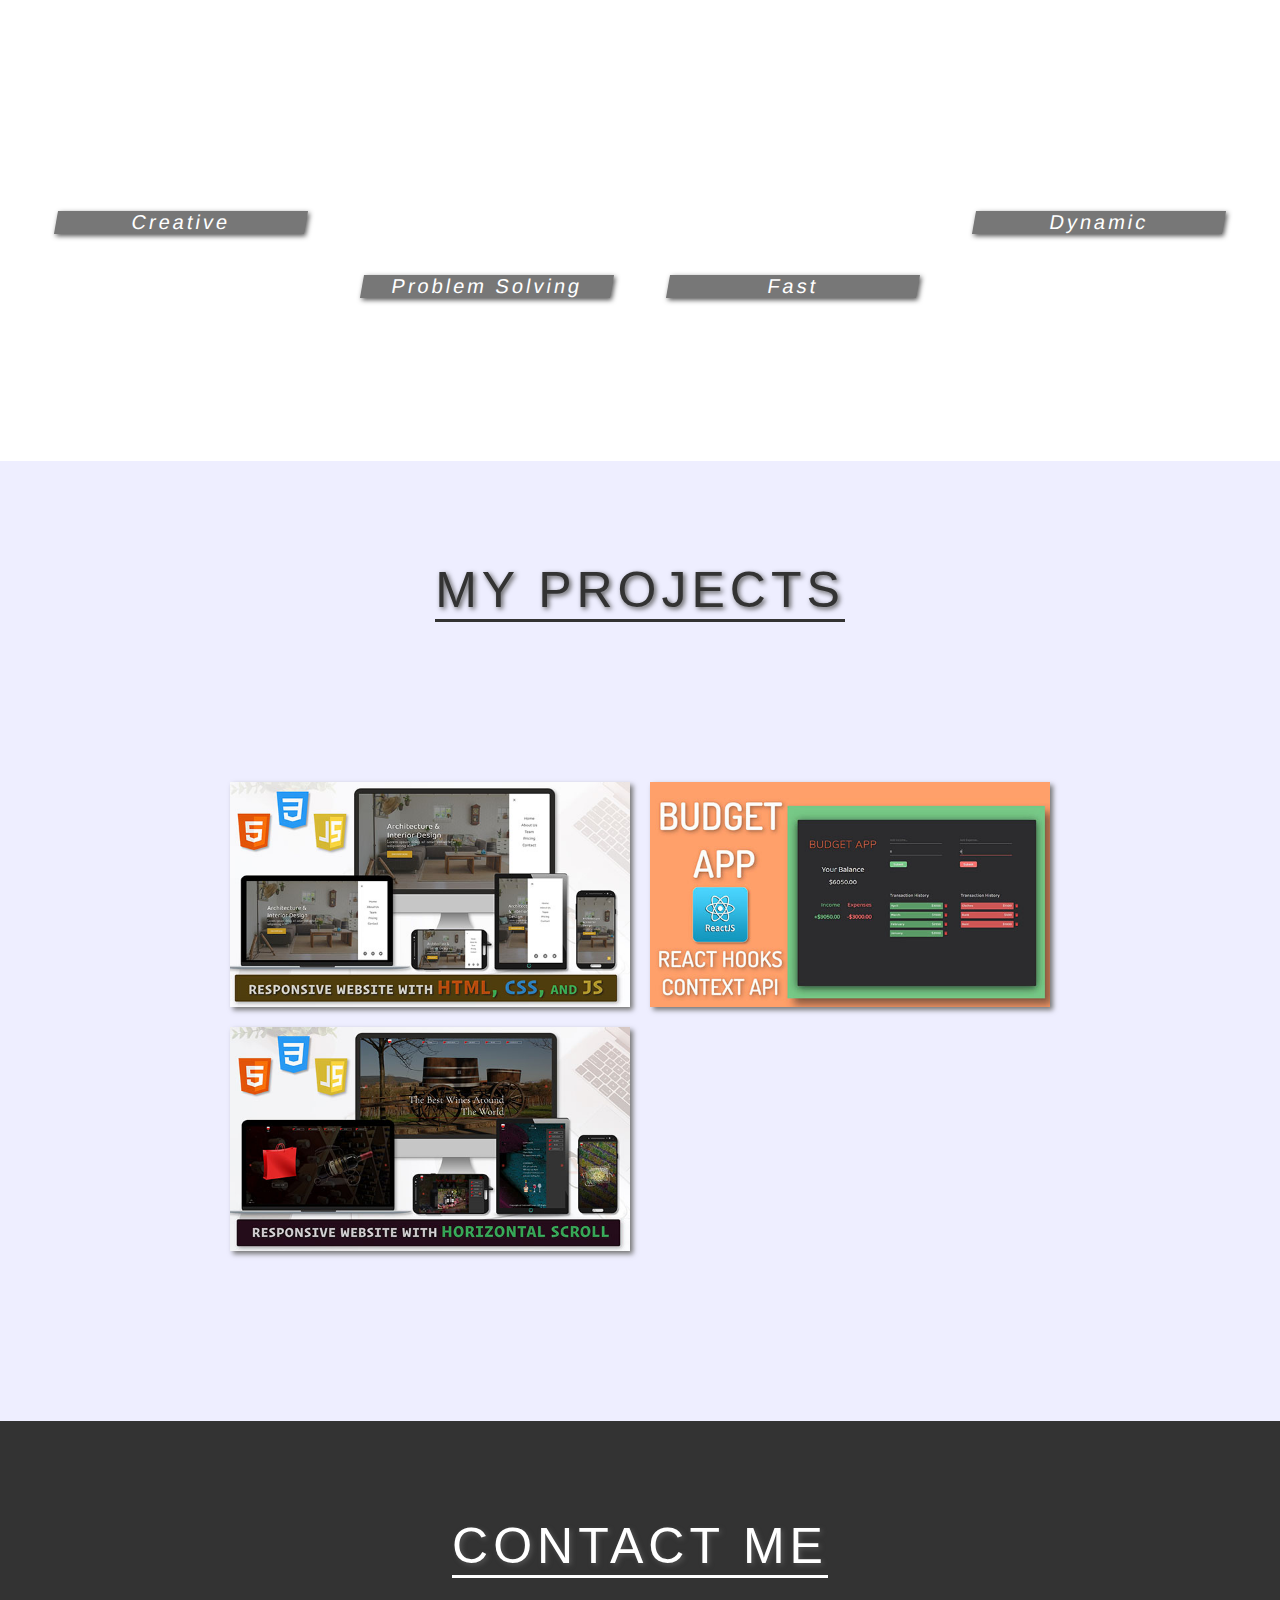
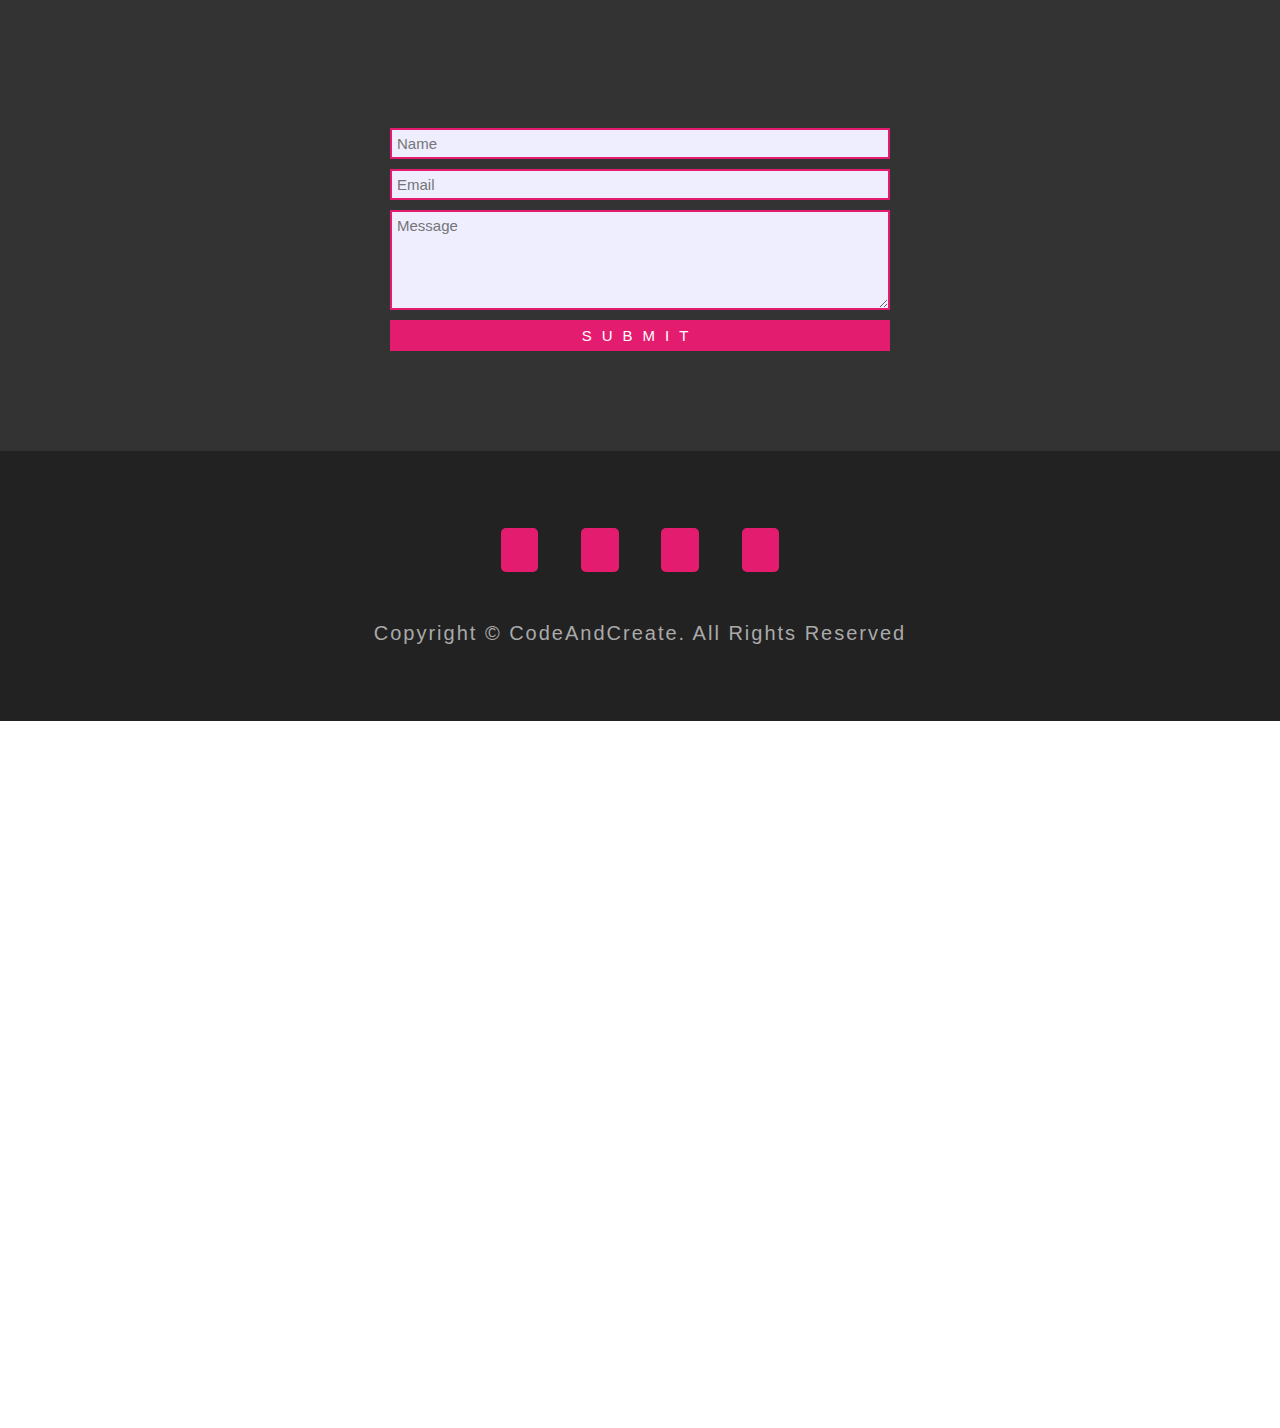
<file: 5.Portfolio/index.html>
<!DOCTYPE html>
<html lang="en">
  <head>
    <meta charset="UTF-8" />
    <meta name="viewport" content="width=device-width, initial-scale=1.0" />
    <title>Portfolio Website</title>
    <link rel="stylesheet" href="style.css" />
    <link
      rel="stylesheet"
      href="https://cdnjs.cloudflare.com/ajax/libs/font-awesome/5.13.0/css/all.min.css"
    />
    <link
      href="https://fonts.googleapis.com/css2?family=Jost:wght@100;200;300;400;500;600;700;800;900&display=swap"
      rel="stylesheet"
    />
  </head>
  <body>
    <div class="container">
      <section class="section-1 center" id="section-1">
        <h1 class="section-1-heading">Web Developer</h1>
        <img src="images/john-smith.jpg" alt="John Smith" class="person-img" />
        <h3 class="person-name">John Smith</h3>
        <a href="#" class="section-1-btn">Projects</a>
      </section>

      <nav class="navbar center">
        <a href="#section-1" class="navbar-link">Home</a>
        <a href="#section-2" class="navbar-link">About</a>
        <a href="#section-3" class="navbar-link">Portfolio</a>
        <a href="#section-4" class="navbar-link">Contact</a>
      </nav>

      <section class="section-2" id="section-2">
        <h1 class="section-heading section-2-heading">About Me</h1>
        <div class="progress-bars-wrapper">
          <div class="progress-bar">
            <p class="progress-text">
              HTML
              <span></span>%
            </p>
            <div class="progress-percent"></div>
          </div>

          <div class="progress-bar">
            <p class="progress-text">
              CSS
              <span></span>%
            </p>
            <div class="progress-percent"></div>
          </div>

          <div class="progress-bar">
            <p class="progress-text">
              JavaScript
              <span></span>%
            </p>
            <div class="progress-percent"></div>
          </div>

          <div class="progress-bar">
            <p class="progress-text">
              SASS
              <span></span>%
            </p>
            <div class="progress-percent"></div>
          </div>

          <div class="progress-bar">
            <p class="progress-text">
              ReactJS
              <span></span>%
            </p>
            <div class="progress-percent"></div>
          </div>

          <div class="progress-bar">
            <p class="progress-text">
              NodeJS
              <span></span>%
            </p>
            <div class="progress-percent"></div>
          </div>

          <div class="progress-bar">
            <p class="progress-text">
              MongoDB
              <span></span>%
            </p>
            <div class="progress-percent"></div>
          </div>
        </div>

        <div class="services">
          <div class="service">
            <i class="far fa-lightbulb"></i>
            <h2 class="service-heading">Creative</h2>
          </div>
          <div class="service">
            <i class="fas fa-cut"></i>
            <h2 class="service-heading">Problem Solving</h2>
          </div>
          <div class="service">
            <i class="fas fa-tachometer-alt"></i>
            <h2 class="service-heading">Fast</h2>
          </div>
          <div class="service">
            <i class="fas fa-rocket"></i>
            <h2 class="service-heading">Dynamic</h2>
          </div>
        </div>
      </section>

      <section class="section-3" id="section-3">
        <h1 class="section-heading section-3-heading">My Projects</h1>

        <div class="projects-wrapper center">
          <div class="project">
            <div class="project-text">
              <h2 class="project-name">architect website</h2>
              <h4 class="project-technologies">HTML / CSS / JS</h4>
            </div>
            <img src="images/project-1.jpg" class="project-img" />
            <a
              href="https://www.youtube.com/watch?v=3J-EFMzz94g"
              class="project-link"
              target="_blank"
              >Go to Video</a
            >
          </div>
          <div class="project">
            <div class="project-text">
              <h2 class="project-name">Budget App</h2>
              <h4 class="project-technologies">ReactJS</h4>
            </div>
            <img src="images/project-2.jpg" class="project-img" />
            <a
              href="https://www.youtube.com/watch?v=fDffQYs2WB0"
              class="project-link"
              target="_blank"
              >Go to Video</a
            >
          </div>
          <div class="project">
            <div class="project-text">
              <h2 class="project-name">wine house</h2>
              <h4 class="project-technologies">HTML / CSS / JS</h4>
            </div>
            <img src="images/project-3.jpg" class="project-img" />
            <a
              href="https://www.youtube.com/watch?v=jtmuopTpzGE"
              class="project-link"
              target="_blank"
              >Go to Video</a
            >
          </div>
          <div class="project">
            <div class="project-text">
              <h2 class="project-name">task manager</h2>
              <h4 class="project-technologies">ReactJS</h4>
            </div>
            <img src="images/project-4.jpg" class="project-img" />
            <a
              href="https://www.youtube.com/watch?v=fqup-BL3VjI"
              class="project-link"
              target="_blank"
              >Go to Video</a
            >
          </div>
          <div class="project">
            <div class="project-text">
              <h2 class="project-name">The Road</h2>
              <h4 class="project-technologies">HTML / CSS / JS</h4>
            </div>
            <img src="images/project-5.jpg" class="project-img" />
            <a
              href="https://www.youtube.com/watch?v=qmyN7lYY_xo"
              class="project-link"
              target="_blank"
              >Go to Video</a
            >
          </div>
          <div class="project">
            <div class="project-text">
              <h2 class="project-name">food recipe app</h2>
              <h4 class="project-technologies">ReactJS</h4>
            </div>
            <img src="images/project-6.jpg" class="project-img" />
            <a
              href="https://www.youtube.com/watch?v=d1vT4kkTCaw"
              class="project-link"
              target="_blank"
              >Go to Video</a
            >
          </div>
          <div class="project">
            <div class="project-text">
              <h2 class="project-name">slideshow</h2>
              <h4 class="project-technologies">HTML / CSS / JS</h4>
            </div>
            <img src="images/project-7.jpg" class="project-img" />
            <a
              href="https://www.youtube.com/watch?v=1qhSSp2q7n4"
              class="project-link"
              target="_blank"
              >Go to Video</a
            >
          </div>
          <div class="project">
            <div class="project-text">
              <h2 class="project-name">Hamburger menu</h2>
              <h4 class="project-technologies">HTML / CSS / JS</h4>
            </div>
            <img src="images/project-8.jpg" class="project-img" />
            <a
              href="https://www.youtube.com/watch?v=9Q7wy8r3i8w"
              class="project-link"
              target="_blank"
              >Go to Video</a
            >
          </div>
          <div class="project">
            <div class="project-text">
              <h2 class="project-name">CSS grid menu</h2>
              <h4 class="project-technologies">HTML / CSS / JS</h4>
            </div>
            <img src="images/project-9.jpg" class="project-img" />
            <a href="" class="project-link" target="_blank">Go to Video</a>
          </div>
        </div>
      </section>

      <section class="section-4" id="section-4">
        <h1 class="section-heading section-4-heading">Contact Me</h1>
        <form class="contact-form center">
          <input type="text" placeholder="Name" />
          <input type="email" placeholder="Email" />
          <textarea placeholder="Message"></textarea>
          <input type="submit" value="Submit" class="contact-form-btn" />
        </form>
      </section>

      <footer class="section-5 center" id="section-5">
        <div class="social-media">
          <a href="#none" class="social-media-link">
            <i class="fab fa-github-square"></i>
          </a>
          <a href="#none" class="social-media-link">
            <i class="fab fa-youtube"></i>
          </a>
          <a href="#none" class="social-media-link">
            <i class="fab fa-facebook-square"></i>
          </a>
          <a href="#none" class="social-media-link">
            <i class="fab fa-instagram-square"></i>
          </a>
        </div>
        <p class="copyright">
          Copyright &copy; CodeAndCreate. All Rights Reserved
        </p>
      </footer>
    </div>
    <script src="script.js"></script>
  </body>
</html>
</file>
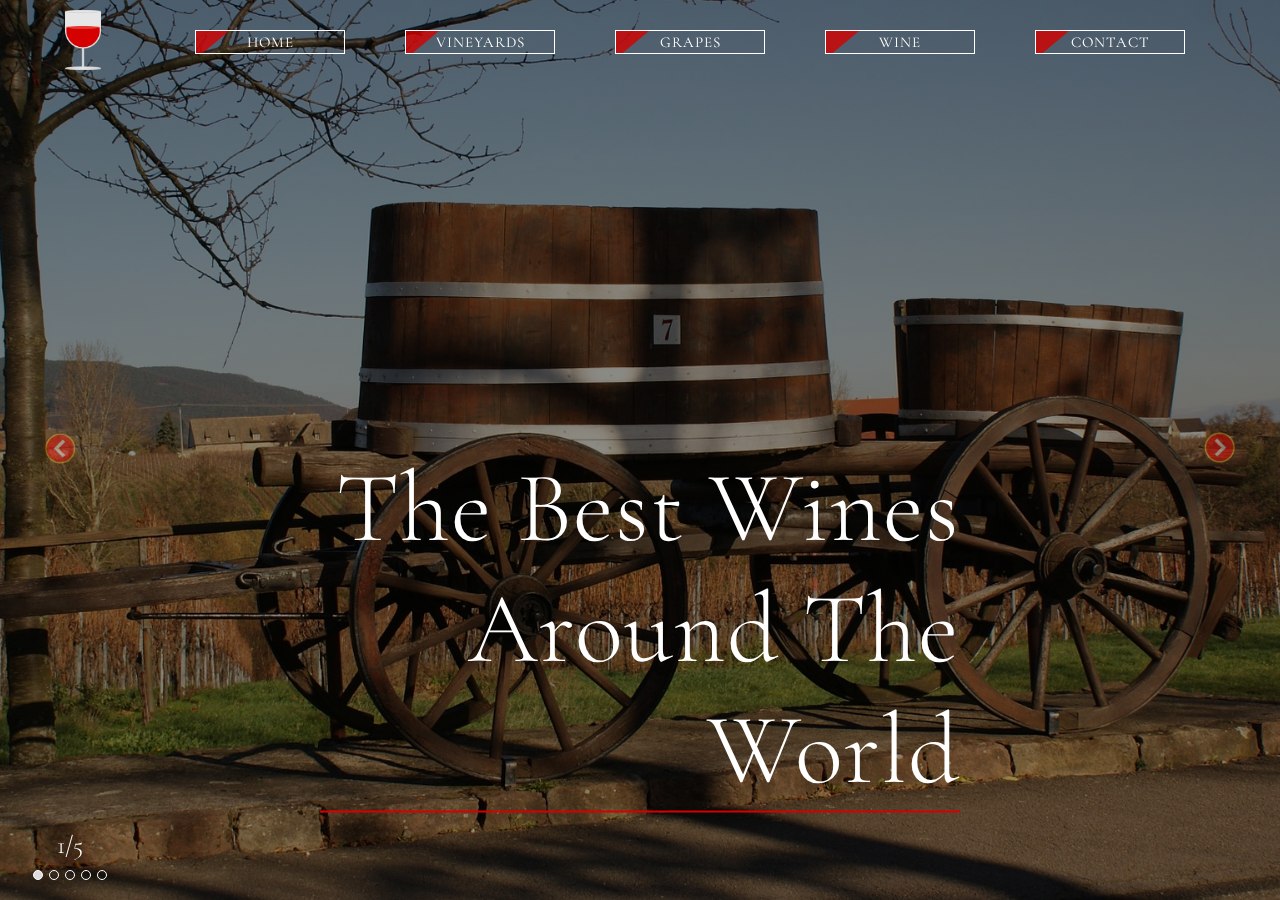
<file: 9․TheWineHouse/index.html>
<!DOCTYPE html>
<html lang="en">
  <head>
    <meta charset="UTF-8" />
    <meta name="viewport" content="width=device-width, initial-scale=1.0" />
    <link rel="stylesheet" href="style.css" />
    <link
      href="https://fonts.googleapis.com/css2?family=Cormorant+Garamond:wght@300;400;500;600&display=swap"
      rel="stylesheet"
    />
    <link rel="icon" type="image/png" href="images/logo.png" />
    <title>Wine House</title>
  </head>
  <body>
    <div class="container">
      <div class="navbar">
        <a href="#" class="logo-link">
          <img src="images/logo.png" alt="Logo" class="logo" />
        </a>

        <a href="#" class="menu">
          <div class="menu-line menu-line-1"></div>
          <div class="menu-line menu-line-2"></div>
          <div class="menu-line menu-line-3"></div>
        </a>

        <nav class="nav-list">
          <a href="#" class="nav-link">Home</a>
          <a href="#" class="nav-link">Vineyards</a>
          <a href="#" class="nav-link">Grapes</a>
          <a href="#" class="nav-link">Wine</a>
          <a href="#" class="nav-link">Contact</a>
        </nav>
      </div>

      <button class="page-btn left-btn">
        <img src="images/arrow.png" />
      </button>
      <button class="page-btn right-btn">
        <img src="images/arrow.png" />
      </button>

      <div class="progress-wrapper">
        <div class="progress">
          <h2>1/5</h2>
        </div>
        <div class="circle-wrapper">
          <div class="circle circle-1"></div>
          <div class="circle circle-2"></div>
          <div class="circle circle-3"></div>
          <div class="circle circle-4"></div>
          <div class="circle circle-5"></div>
        </div>
      </div>

      <div class="wrapper">
        <section class="section-1">
          <div class="section-wrapper section-1-wrapper">
            <div class="section-1-heading-wrapper">
              <h1 class="section-1-heading">The best wines around the world</h1>
            </div>
          </div>
        </section>
        <section class="section-2">
          <div class="section-wrapper section-2-wrapper">
            <div class="sale">
              <img src="images/bag.png" alt="Sale Bag" class="sale-bag" />
              <button class="sale-btn">order now!</button>
            </div>
            <img
              src="images/wine-bottle.png"
              alt="Wine Bottle"
              class="wine-bottle"
            />
          </div>
        </section>
        <section class="section-3">
          <div class="section-wrapper section-3-wrapper">
            <h1 class="section-3-heading">the best quality</h1>
            <img src="images/frame.png" alt="Grapes Frame" class="frame-img" />
            <img src="images/grapes.png" alt="Grapes" class="grapes-img" />
          </div>
        </section>
        <section class="section-4">
          <div class="section-wrapper section-4-wrapper">
            <div class="section-4-bg"></div>
            <h1 class="section-4-heading">Newly Released Wines</h1>
            <img
              src="images/section-4-bg.jpg"
              alt="New Wines"
              class="new-wines-img"
            />
          </div>
        </section>
        <section class="section-5">
          <div class="section-wrapper section-5-wrapper">
            <ul class="footer-list">
              <li>Contact</li>
              <li>NY</li>
              <li>1039 Stanley Avenue</li>
              <li>Open Daily</li>
              <li>By appointment only</li>
            </ul>
            <img src="images/footer-img.png" class="footer-img" />
            <ul class="footer-list">
              <li>Connect</li>
              <li>PN: 516-448-2763</li>
              <li>MN: 631-742-8400</li>
              <li>example@winehouse.com</li>
              <li>Join our mailing list</li>
            </ul>
            <p class="copyright">
              Copyright &copy; CodeAndCreate. All Rights Reserved
            </p>
          </div>
        </section>
      </div>
    </div>

    <script src="script.js"></script>
  </body>
</html>
</file>
<file: 1.Foods/style.css>
@import url("https://fonts.googleapis.com/css2?family=Nunito:wght@200;300;400;600;700;800;900&display=swap");

* {
  margin: 0;
  padding: 0;
  box-sizing: border-box;
  text-decoration: none;
  outline: none;
  font-family: "Nunito", sans-serif;
  font-weight: 400;
}

html {
  font-size: 62.5%;
}
.section-heading {
  font-size: 12rem;
  font-weight: 900;
  color: #fff;
  text-align: center;
  text-transform: capitalize;
  letter-spacing: 0.5rem;
  text-shadow: 0.3rem 0.3rem 0.3rem #000;
}

/* Navbar */
.navbar {
  width: 100%;
  height: 14rem;
  background-color: #000;
  position: fixed;
  top: -14rem;
  z-index: 99;
  display: flex;
  justify-content: center;
  align-items: center;
  box-shadow: 0.2rem 0.2rem 0.2rem #000;
  transition: top 0.4s;
}
.navbar.change {
  top: 0;
  transition: top 0.4s 0.2s;
}
.navbar-link {
  color: #aaa;
  margin: 0 4rem;
  display: flex;
  flex-direction: column;
  justify-content: center;
  align-items: center;
  transition: color 0.3s, opacity 0.2s;
  opacity: 0;
}
.change .navbar-link {
  opacity: 1;
}

.change .navbar-link:nth-child(1) {
  transition: opacity 0.4s 0.5s, color 0.3s;
}
.change .navbar-link:nth-child(2) {
  transition: opacity 0.4s 0.6s, color 0.3s;
}
.change .navbar-link:nth-child(3) {
  transition: opacity 0.4s 0.7s, color 0.3s;
}
.change .navbar-link:nth-child(4) {
  transition: opacity 0.4s 0.8s, color 0.3s;
}
.change .navbar-link:nth-child(5) {
  transition: opacity 0.4s 0.9s, color 0.3s;
}
.navbar-link:hover {
  color: #fff;
}
.navbar-link i {
  font-size: 7rem;
}
.navbar-link span {
  font-size: 2.5rem;
  font-weight: 900;
  letter-spacing: 0.5rem;
  margin-top: 0.5rem;
}

.menu {
  width: 4rem;
  height: 6rem;
  background-color: #000;
  position: fixed;
  top: 1rem;
  left: 5rem;
  z-index: 100;
  border-radius: 30rem 30rem 15rem 15rem;
  box-shadow: 0.1rem 0.1rem 0.1rem #000, -0.1rem -0.1rem 0.1rem #000;
  cursor: pointer;
  transition: top 0.4s 0.2s;
}
.menu.change {
  top: 15rem;
  transition: top 0.4s;
}
.menu::before {
  content: "";
  width: 0.3rem;
  height: 15rem;
  background-color: #000;
  position: absolute;
  top: -15rem;
  left: calc(50% - 0.15rem);
  box-shadow: 0.1rem 0 0.1rem #000;
}

/* section-1 */
.section-1 {
  width: 100%;
  height: 100vh;
  background-color: #333;
  display: flex;
  flex-direction: column;
  align-items: center;
  justify-content: space-evenly;
}

.section-1-icons i {
  font-size: 35rem;
  color: #a79a2d;
  position: absolute;
  transform: translate(-50%, -50%) scale(0);
  text-shadow: 0.2rem 0.2rem 0.2rem #000;
  transition: transform 0.3s;
}

.section-1-icons i.change {
  transform: translate(-50%, -50%) scale(1);
  transition: transform 0.3s 0.3s;
}

/* section-2 */
.section-2 {
  width: 100%;
  height: 100vh;
  background-color: #222;
  display: flex;
  flex-direction: column;
  justify-content: space-between;
  padding: 10rem 0;
}
.cards-container {
  display: flex;
  justify-content: space-evenly;
}
.card {
  padding: 4rem;
  width: 30rem;
  background-color: #a79a2d;
  display: flex;
  flex-direction: column;
  justify-content: space-between;
  align-items: center;
  box-shadow: 1rem 1rem 1rem #000;
  position: relative;
  transform: rotateY(20deg) skewX(-2deg);
  transition: transform 0.5s, box-shadow 0.5s;
}
.card:hover {
  transform: rotateY(20deg) skewX(-2deg) translateY(-3rem);
  box-shadow: 2rem 2rem 2rem #000;
}
.card::before {
  content: "";
  height: 100%;
  width: 1rem;
  background-color: #817824;
  position: absolute;
  top: 0;
  left: -1rem;
  transform: skewY(45deg);
  transform-origin: right;
  box-shadow: -0.1rem -0.1rem 0.1rem #000;
}
.card::after {
  content: "";
  height: 1rem;
  width: 100%;
  background-color: #8f8317;
  position: absolute;
  top: -1rem;
  left: 0;
  transform: skewX(45deg);
  transform-origin: bottom;
  box-shadow: -0.1rem -0.1rem 0.1rem #000;
}
.card-img {
  width: 100%;
}
.card-name {
  font-size: 3rem;
  font-weight: 900;
  text-transform: uppercase;
  letter-spacing: 0.5rem;
  color: #111;
  margin: 2rem 0;
  text-shadow: 0.15rem 0.15rem 0.15rem #000;
}
.card-btn {
  padding: 0.5rem 0;
  width: 70%;
  background-color: #111;
  color: #888;
  font-size: 1.5rem;
  font-weight: 800;
  letter-spacing: 0.2rem;
  text-transform: capitalize;
  border: none;
  border-radius: 5rem;
  box-shadow: -0.2rem -0.2rem 0.2rem #000;
  cursor: pointer;
}

/* section-3 */
.section-3 {
  background-color: #333;
  padding: 5rem 0;
}
.gallery {
  margin-top: 10rem;
  display: flex;
  flex-wrap: wrap;
  align-items: center;
  justify-content: space-evenly;
}
.gallery-link {
  position: relative;
  margin: 4rem 1rem;
}
.gallery-link::before {
  content: "";
  position: absolute;
  z-index: 10;
  top: 2vw;
  left: 80%;
  width: 0.2rem;
  height: 0;
  background-color: #fff;
  transition: height 0.5s;
}
.gallery-link:hover::before {
  height: 80%;
}

.gallery-link::after {
  content: "";
  position: absolute;
  top: 30%;
  left: 2rem;
  width: 0;
  height: 0.2rem;
  background-color: #fff;
  transition: width 0.5s;
}
.gallery-link:hover::after {
  width: 90%;
}
.food-img {
  width: 24vw;
  height: 15vw;
  object-fit: cover;
  box-shadow: 0.3rem 0.3rem 0.1rem #e92929, 0.5rem 0.5rem 0.1rem #a2e946,
    0.7rem 0.7rem 0.1rem #297ce9, 0.9rem 0.9rem 0.1rem #e92929;
  transition: all 0.5s;
}
.gallery-link:hover .food-img {
  box-shadow: 1rem 1rem 0.1rem #e92929, 2rem 2rem 0.1rem #a2e946,
    3rem 3rem 0.1rem #297ce9, 4rem 4rem 0.1rem #e92929;
  filter: blur(0.5rem);
  opacity: 0.5;
  transform: scale(1.1);
}

.food-name {
  position: absolute;
  top: 3rem;
  left: 3rem;
  font-size: 2rem;
  font-weight: 700;
  text-transform: uppercase;
  letter-spacing: 0.1rem;
  color: #fff;
  width: 0;
  overflow: hidden;
  transition: width 0.3s;
}
.gallery-link:hover .food-name {
  width: 100%;
  transition: width 1.5s 0.5s;
}
.food-descr {
  position: absolute;
  bottom: 0;
  left: 2rem;
  width: 70%;
  font-size: 1.5rem;
  font-weight: 300;
  letter-spacing: 0.1rem;
  text-transform: uppercase;
  color: #fff;
  opacity: 0;
  visibility: hidden;
  transition: opacity 0.3s;
}
.gallery-link:hover .food-descr {
  opacity: 1;
  visibility: visible;
  transition: opacity 1s 1s;
}

/* section-4 */
.section-4 {
  width: 100%;
  height: 30vh;
  background-color: #222;
  display: flex;
  justify-content: space-around;
  align-items: flex-start;
  padding: 3rem 0;
  position: relative;
}

.section-4-text {
  text-transform: uppercase;
}
.section-4-heading {
  font-size: 4rem;
  font-weight: 900;
  color: #a79a2d;
}
.section-4-p {
  font-size: 1.5rem;
  color: #888;
}

.signup-form {
  display: flex;
  align-items: center;
}
.signup-form-input {
  width: 35rem;
  height: 5rem;
  padding: 1rem;
  border: 0.2rem solid #a79a2d;
  font-size: 1.6rem;
  font-weight: 700;
  letter-spacing: 0.1rem;
  color: #a79a2d;
}
.signup-form-input::placeholder {
  color: #a79a2d;
}
.signup-form-btn {
  position: relative;
  left: -4.5rem;
  width: 4rem;
  height: 4rem;
  background-color: #333;
  border: none;
  font-size: 1.8rem;
  color: #a79a2d;
  cursor: pointer;
}
.copyright {
  position: absolute;
  bottom: 3rem;
  font-size: 1.7rem;
  font-weight: 200;
  color: #eee;
  letter-spacing: 0.1rem;
  border-top: 0.1rem solid #888;
  padding-top: 6rem;
  width: 100%;
  text-align: center;
}

/* Media */
@media (max-width: 1400px) {
  html {
    font-size: 50%;
  }

  .section-2 {
    height: auto;
    padding: 10rem 0 12rem 0;
  }

  .cards-container {
    margin-top: 10rem;
  }

  .gallery-link {
    width: 40rem;
    height: 25rem;
    margin: 5rem;
  }
  .food-img {
    width: 100%;
    height: 100%;
  }
}

@media (max-width: 1000px) {
  .section-heading {
    font-size: 9rem;
    margin: 0 5rem;
  }
  .section-1-icons i {
    font-size: 25rem;
  }

  .cards-container {
    flex-wrap: wrap;
  }
  .card {
    margin: 5rem;
  }
  .section-4 {
    height: 30rem;
  }
}

@media (max-width: 900px) {
  .navbar-link {
    margin: 2rem;
  }

  .navbar-link i {
    font-size: 4rem;
  }

  .navbar-link span {
    font-size: 2rem;
  }
}

@media (max-width: 700px) {
  .section-heading {
    font-size: 7rem;
    margin: 0 10rem;
  }

  .section-1-icons i {
    font-size: 20rem;
  }

  .menu {
    left: 2rem;
  }

  .section-4 {
    height: 40rem;
    flex-direction: column;
    justify-content: flex-start;
    align-items: center;
  }
  .section-4-text {
    margin-bottom: 8rem;
  }
}

@media (max-width: 550px) {
  html {
    font-size: 40%;
  }
  .navbar-link {
    margin: 0 0.7rems;
  }
}
</file>
<file: 10․PayPalClone/style.css>
/* Common Styles */
* {
  margin: 0;
  padding: 0;
  box-sizing: border-box;
  text-decoration: none;
  list-style-type: none;
  outline: none;
  font-family: "Baloo Da 2", cursive;
}

html {
  font-size: 62.5%;
}

.logo {
  font-size: 3.5rem;
  font-style: italic;
  font-weight: 800;
  color: #fff;
  position: relative;
  cursor: pointer;
}

.p-1 {
  font-size: 4.5rem;
  margin-right: 1rem;
  position: relative;
  z-index: 10;
}

.p-2 {
  font-size: 4.5rem;
  color: #bbb;
  position: absolute;
  top: 0.4rem;
  left: 0.5rem;
}

.blue-btn {
  width: 35rem;
  height: 5rem;
  background-color: #036bb1;
  color: #fff;
  border-radius: 3rem;
  border: none;
  font-size: 1.6rem;
  font-weight: 600;
  cursor: pointer;
}
/* End of Common Styles */

/* Front Page */
.front-page {
  /* display: none; */
}

/* Section 1 */
.section-1 {
  width: 100%;
  height: 65vh;
  background: linear-gradient(
      to top,
      rgba(38, 38, 38, 0.7),
      rgba(38, 38, 38, 0.6)
    ),
    url(images/bg.jpg) center no-repeat;
  background-size: cover;
  position: relative;
}

.navbar-wrapper {
  width: 100%;
  height: 8rem;
  border-bottom: 0.1rem solid #aaa;
  display: flex;
  justify-content: center;
}
.navbar {
  width: 120rem;
  height: 100%;
  display: flex;
  justify-content: space-between;
  align-items: center;
}

.menu {
  display: none;
}

.nav-list {
  display: flex;
}

.nav-list-item {
  height: 8rem;
  padding: 2rem;
  display: flex;
  align-items: center;
  transition: border-bottom 0.1s;
}

.nav-list-item:hover {
  border-bottom: 0.2rem solid #fff;
}

.nav-dropdown {
  width: 100%;
  height: 20rem;
  background: linear-gradient(to right, #066399, #2f8fdf, #066399);
  position: absolute;
  top: 8rem;
  left: 0;
  z-index: 100;
  padding: 0 30rem;
  display: flex;
  justify-content: center;
  flex-wrap: wrap;
  opacity: 0;
  visibility: hidden;
}

.nav-dropdown-item {
  width: 25rem;
  margin: 2rem 10rem;
  display: flex;
  flex-direction: column;
}

.dropdown-heading {
  display: none;
}

.nav-dropdown-link-1 {
  font-size: 1.6rem;
  color: #fff;
}

.nav-dropdown-link-2 {
  font-size: 1.3rem;
  color: #fff;
}

.nav-list-link {
  width: 100%;
  height: 100%;
  font-size: 1.7rem;
  font-weight: 400;
  text-transform: uppercase;
  color: #fff;
  display: flex;
  align-items: center;
}

.nav-list-link i {
  font-size: 1.5rem;
  margin-left: 0.5rem;
  transition: transform 0.3s;
}

.navbar-btn {
  width: 8rem;
  padding: 0.7rem;
  margin: 0.3rem;
  border-radius: 3rem;
  border: 0.1rem solid #fff;
  font-size: 1.4rem;
  cursor: pointer;
}

.navbar-btn:nth-child(1) {
  background-color: transparent;
  color: #fff;
}

.navbar-btn:nth-child(2) {
  background-color: #fff;
  color: #262626;
}

.banner {
  width: 100%;
  position: absolute;
  top: 25%;
  text-align: center;
}

.banner-heading {
  font-size: 6rem;
  font-weight: 300;
  color: #fff;
  margin-bottom: 3rem;
}

.banner-paragraph {
  font-size: 1.8rem;
  color: #fff;
  width: 50%;
  margin: 0 auto 4rem auto;
}

/* End of Section 1 */

/* Section 2 */
.section-2 {
  width: 100%;
  padding: 10rem 0 15rem 0;
  display: flex;
  flex-direction: column;
  align-items: center;
}

.section-2-heading {
  font-size: 5rem;
  font-weight: 300;
  color: #333;
  margin-bottom: 3rem;
}

.services {
  display: flex;
}

.service {
  width: 35rem;
  text-align: center;
  margin: 0 5rem;
}

.service i {
  font-size: 6rem;
  color: #229fe7;
  margin: 2rem 0;
}

.service-heading {
  font-size: 3rem;
  font-weight: 300;
  margin-bottom: 1rem;
}

.service-paragraph {
  font-size: 1.5rem;
  font-weight: 600;
  margin-bottom: 2rem;
  line-height: 1.2;
}

.service-btn {
  width: 20rem;
  padding: 1.5rem;
  background-color: transparent;
  border-radius: 3rem;
  border: 0.1rem solid #036bb1;
  color: #036bb1;
  font-size: 1.5rem;
  font-weight: bold;
  cursor: pointer;
}
/* End of Section 2 */

/* Section 3 */
.section-3 {
  width: 100%;
  padding: 5rem 0;
  background: linear-gradient(
    to right,
    rgba(3, 33, 129, 0.9),
    rgba(9, 67, 153, 0.8),
    rgba(4, 32, 124, 0.9)
  );
  color: #fff;
  display: flex;
  flex-direction: column;
  align-items: center;
}

.section-3-heading {
  font-size: 5rem;
  font-weight: 300;
  margin-bottom: 5rem;
}

.features {
  width: 70%;
  display: flex;
  flex-wrap: wrap;
}

.feature {
  width: calc(100% / 3);
  text-align: center;
  padding: 0 5rem;
  margin-bottom: 5rem;
}

.feature-heading {
  width: max-content;
  font-size: 3rem;
  font-weight: 300;
  margin: 0 auto 1rem auto;
}

.feature-paragraph {
  font-size: 1.5rem;
  font-weight: 500;
  line-height: 1.2;
}
/* End of Section 3 */

/* Section 4 */
.section-4 {
  width: 100%;
  padding: 10rem 0;
  display: flex;
  flex-direction: column;
  align-items: center;
}

.section-4-heading {
  font-size: 5rem;
  font-weight: 400;
  color: #444;
  margin-bottom: 5rem;
}

.section-4-content {
  display: flex;
}

.section-4-img-wrapper {
  width: 50rem;
}

.section-4-img-wrapper img {
  width: 100%;
  opacity: 0.8;
}

.section-4-list {
  width: 55%;
  margin-top: 2rem;
}

.section-4-list-item {
  font-size: 1.6rem;
  font-weight: 600;
  display: flex;
  align-items: center;
  margin-bottom: 2rem;
}

.number {
  width: 3.5rem;
  height: 3.5rem;
  border: 0.1rem solid #555;
  border-radius: 50%;
  margin-right: 1.5rem;
  display: flex;
  justify-content: center;
  align-items: center;
}

.section-4-list-item a {
  color: #036bb1;
  font-weight: bold;
}
/* End of Section 4 */

/* Section 5 */
.section-5 {
  width: 100%;
}

.section-5-top {
  width: 100%;
  background-color: #f3f7fa;
  text-align: center;
  padding: 7rem 0;
}

.section-5-top-heading {
  font-size: 3.5rem;
  font-weight: 400;
  margin-bottom: 4rem;
}

.footer {
  width: 100%;
  height: 15rem;
  display: flex;
  flex-direction: column;
  justify-content: space-between;
  align-items: center;
  padding: 4rem 0 3rem 0;
}

.footer-top {
  width: 70%;
  display: flex;
  justify-content: space-between;
  border-bottom: 0.1rem dotted #262626;
  padding-bottom: 1rem;
}

.footer-list {
  display: flex;
  align-items: center;
}

.footer-list li {
  margin-right: 2.5rem;
}

.footer-list a {
  font-size: 1.5rem;
  font-weight: 600;
  color: #262626;
}

.footer-list img {
  width: 3.8rem;
  opacity: 0.6;
}

.copyright {
  font-size: 1.4rem;
  font-weight: 600;
  letter-spacing: 0.1rem;
}
/* End of Section 5 */
/* End of Front Page */

/* Login Page */
.login-page {
  width: 100%;
  height: 100vh;
  position: relative;
  display: none;
}

.login-page-content {
  position: absolute;
  top: 12%;
  left: 50%;
  transform: translateX(-50%);
  display: flex;
  flex-direction: column;
  align-items: center;
  border: 0.1rem solid #cfcfcf;
  padding: 3rem;
}

.login-page-logo {
  margin-bottom: 1.2rem;
}

.login-page-logo .p-1 {
  color: #064699;
}

.login-page-logo .p-2 {
  color: #32a4f0;
}

.login-page-logo span:nth-child(3) {
  color: #064699;
}

.login-page-logo span:nth-child(4) {
  color: #32a4f0;
}

.login-page-form {
  display: flex;
  flex-direction: column;
  align-items: center;
}

.login-page-form input {
  width: 37rem;
  height: 4.5rem;
  margin: 1rem;
  border-radius: 0.5rem;
}

.form-login-input {
  padding: 0 1.5rem;
  border: 0.1rem solid #777;
  font-size: 1.6rem;
}

.form-login-btn {
  background-color: #036bb1;
  color: #fff;
  border: 0.1rem solid #036bb1;
  font-size: 1.8rem;
  font-weight: 600;
  cursor: pointer;
}

.form-login-link {
  font-size: 1.6rem;
  color: #229fe7;
  margin: 1.2rem 0 1rem 0;
}

.login-page-form span {
  width: 2rem;
  font-size: 1.8rem;
  color: #888;
  margin: 1rem 0;
  position: relative;
}

.login-page-form span::before {
  content: "";
  width: 16rem;
  height: 0.1rem;
  background-color: #ccc;
  position: absolute;
  top: 50%;
  right: 3.5rem;
  transform: translateY(-50%);
}

.login-page-form span::after {
  content: "";
  width: 16rem;
  height: 0.1rem;
  background-color: #ccc;
  position: absolute;
  top: 50%;
  left: 3.5rem;
  transform: translateY(-50%);
}

.form-signup-btn {
  background-color: #dbe8ec;
  border: 0.1rem solid #dbe8ec;
  font-size: 1.8rem;
  font-weight: 600;
  cursor: pointer;
}
/* End of Login Page */

/* Sign Up Page */
.signup-page {
  width: 100%;
  height: 100vh;
  background: linear-gradient(
    to bottom,
    rgba(112, 112, 112, 0.9),
    rgba(255, 255, 255, 0.8) 10%
  );
  display: none;
  flex-direction: column;
  align-items: center;
}

.signup-page-top {
  width: 120rem;
  height: 10rem;
  display: flex;
  justify-content: space-between;
  align-items: center;
  margin-bottom: 5rem;
}

.signup-page-logo .p-2 {
  color: #e9e9e9;
}

.signup-page-top button {
  width: 8rem;
  padding: 0.7rem;
  background-color: transparent;
  border: 0.1rem solid #fff;
  border-radius: 3rem;
  font-size: 1.3rem;
  font-weight: 600;
  color: #fff;
  cursor: pointer;
}

.signup-page-content {
  width: 120rem;
  display: flex;
  justify-content: space-between;
}

.signup-page-content-left {
  width: 60%;
  border-right: 0.1rem solid #b1b1b1;
  padding: 3rem 3rem 3rem 0;
}

.content-left-images {
  display: flex;
  margin-bottom: 5rem;
}

.content-left-images img {
  width: 18rem;
  border-radius: 50%;
  border: 1.5rem solid #ccc;
  margin-right: 5rem;
}

.signup-page-content-left h1 {
  font-size: 4rem;
  font-weight: 300;
  color: #333;
  line-height: 1.1;
}

.signup-page-content-right {
  width: 40%;
  padding: 3rem 0 3rem 3rem;
  color: #555;
}

.signup-page-content-right h3 {
  font-size: 2.4rem;
  font-weight: 300;
}

.signup-page-content-right h4 {
  font-size: 1.6rem;
  font-weight: 500;
}

.input-group {
  display: flex;
  margin: 1.5rem;
}

.option h3 {
  font-size: 1.7rem;
  font-weight: 600;
}

.option p {
  font-size: 1.5rem;
}

.input-group input[type="radio"] {
  width: 30%;
  height: 2rem;
  margin: 0.5rem 1rem 0 -1.5rem;
}
/* End of Sign Up Page */

/* Responsive */
@media (max-width: 1500px) {
  .nav-dropdown {
    padding: 0 25rem;
  }

  .nav-dropdown-item {
    margin: 2rem 6rem;
  }

  .features {
    width: 80%;
  }

  .feature {
    padding: 0 3rem;
  }
}

@media (max-width: 1400px) {
  html {
    font-size: 55%;
  }

  .navbar {
    width: 100rem;
  }

  .section-1 {
    height: 70vh;
  }

  .banner-paragraph {
    width: 70%;
  }

  .services {
    width: 90%;
  }

  .features {
    width: 90%;
  }

  .section-4-content {
    width: 80%;
  }

  .section-4-img-wrapper {
    width: 40%;
    margin-right: 6rem;
  }

  .signup-page {
    background: linear-gradient(
      to bottom,
      rgba(112, 112, 112, 0.9),
      rgba(255, 255, 255, 0.8) 12%
    );
  }
}

@media (max-width: 1200px) {
  .signup-page-top {
    width: 90rem;
  }

  .signup-page-content {
    width: 90rem;
    flex-direction: column;
    align-items: center;
  }

  .signup-page-content-left {
    width: 100%;
    border-right: none;
    display: flex;
    flex-direction: column;
    align-items: center;
    text-align: center;
    border-bottom: 0.1rem solid #b1b1b1;
  }

  .signup-page-content-right {
    width: 100%;
    padding: 3rem;
  }

  .input-group input[type="radio"] {
    width: 10%;
    margin: 0.5rem 0 0 -3rem;
  }

  .signup-page-content-right .blue-btn {
    width: 100%;
    margin: 3rem 0;
  }
}

@media (max-width: 1100px) {
  .nav-dropdown-item {
    margin: 2rem 3.4rem;
  }
}

@media (max-width: 1000px) {
  html {
    font-size: 50%;
  }

  .navbar {
    width: 100%;
    padding: 0 5rem;
  }

  .navbar-logo {
    position: absolute;
    top: 4rem;
    left: 50%;
    transform: translate(-50%, -50%);
  }

  .menu {
    width: 11rem;
    height: 4rem;
    border-radius: 3rem;
    border: 0.1rem solid #fff;
    cursor: pointer;
    display: flex;
    align-items: center;
    justify-content: space-evenly;
    transition: transform 0.6s cubic-bezier(1, 0, 0, 1);
  }

  .change .menu {
    transform: translateX(16rem);
    position: fixed;
    top: 2rem;
    left: 6rem;
    background-color: #eee;
  }

  .menu-icon {
    height: 1.5rem;
    display: flex;
    flex-direction: column;
    justify-content: space-between;
  }

  .line {
    width: 2rem;
    height: 0.1rem;
    background-color: #fff;
    transform-origin: left;
  }

  .change .line-1 {
    transform: rotate(45deg);
    background-color: #444;
  }

  .change .line-2 {
    opacity: 0;
    visibility: hidden;
  }

  .change .line-3 {
    transform: rotate(-45deg);
    background-color: #444;
  }

  .menu span {
    font-size: 1.8rem;
    color: #fff;
  }

  .change .menu span {
    color: #555;
  }

  .nav-list,
  .nav-dropdown-personal,
  .nav-dropdown-business {
    /* display: none; */
    position: fixed;
    top: 0;
    left: -20rem;
    width: 20rem;
    height: 100vh;
    background: linear-gradient(to bottom, #032181, #094399, #04207c);
    flex-direction: column;
    padding-top: 2rem;
    z-index: 200;
    transition: left 0.6s cubic-bezier(1, 0, 0, 1);
  }

  .change .nav-list {
    left: 0;
  }

  .nav-dropdown-personal,
  .nav-dropdown-business {
    opacity: 1;
    visibility: visible;
    padding: 1rem;
    justify-content: flex-start;
  }

  .nav-dropdown-item {
    width: 100%;
    margin: 1rem 1rem 0 1rem;
  }

  .dropdown-heading {
    display: block;
  }

  .dropdown-heading a {
    font-size: 1.6rem;
    text-transform: uppercase;
    color: #fff;
  }

  .dropdown-heading a i {
    font-size: 1.5rem;
    transform: rotate(90deg);
    margin-right: 1rem;
  }

  .nav-dropdown-link-1 {
    font-size: 1.4rem;
  }

  .nav-dropdown-link-2 {
    display: none;
  }

  .nav-list-item {
    width: 100%;
    height: auto;
    padding: 0 1rem;
    margin: 0.4rem 0;
  }

  .nav-list-item:hover {
    border-bottom: none;
  }

  .nav-list-link {
    font-size: 1.4rem;
  }

  .nav-list-item i {
    font-size: 1.2rem;
    transform: rotate(-90deg);
  }

  .navbar-buttons {
    margin-left: auto;
  }

  .section-2-heading {
    font-size: 4rem;
  }

  .features {
    width: 95%;
  }

  .feature {
    padding: 0 1.5rem;
  }

  .section-4-content {
    flex-direction: column;
    align-items: center;
  }

  .section-4-img-wrapper {
    margin: auto;
  }

  .section-4-list {
    width: 100%;
    display: flex;
    flex-direction: column;
    align-items: center;
  }

  .footer-top {
    flex-direction: column;
    align-items: center;
  }

  .footer-list {
    margin-bottom: 1rem;
  }

  .copyright {
    margin: 1.5rem 0;
  }
}

@media (max-width: 800px) {
  html {
    font-size: 45%;
  }

  .section-2 {
    padding: 10rem 0;
  }

  .section-2-heading {
    width: 80%;
    text-align: center;
    line-height: 1.2;
  }

  .services {
    width: 95%;
  }

  .service {
    width: 30rem;
    margin: 0 2rem;
  }

  .service i {
    font-size: 4rem;
  }

  .service-btn {
    width: 15rem;
    padding: 1rem;
  }

  .features {
    width: 100%;
  }

  .feature {
    width: 50%;
    padding: 0 4rem;
  }

  .signup-page-top {
    width: 50rem;
  }

  .signup-page-content {
    width: 85%;
    padding: 0 3rem;
  }

  .signup-page-content-left {
    width: 100%;
    padding: 3rem;
  }

  .content-left-images img {
    width: 14rem;
    margin: 0 1.5rem;
    border: 1rem solid #ccc;
  }

  .signup-page-content-left h1 {
    font-size: 3rem;
  }

  .signup-page-content-right {
    display: flex;
    flex-direction: column;
    align-items: center;
    padding: 3rem;
  }

  .input-group input[type="radio"] {
    width: 20%;
    margin: 0.5rem 1.5rem 0 0;
  }
}

@media (max-width: 550px) {
  .navbar-logo {
    display: none;
  }

  .banner-heading {
    font-size: 4.5rem;
  }

  .banner-paragraph {
    line-height: 1.2;
  }

  .services {
    flex-direction: column;
    align-items: center;
  }

  .service {
    width: 60%;
    margin-bottom: 4rem;
  }

  .section-3-heading {
    font-size: 4rem;
  }

  .features {
    flex-direction: column;
    align-items: center;
  }

  .feature {
    width: 80%;
  }

  .section-4-heading {
    font-size: 4rem;
  }

  .section-4-content {
    width: 100%;
    padding: 0 3rem;
  }

  .section-4-img-wrapper {
    display: none;
  }

  .section-4-list {
    align-items: flex-start;
  }

  .footer-top {
    width: 90%;
  }

  .signup-page-top {
    width: 40rem;
  }

  .signup-page-content {
    width: 100%;
  }

  .signup-page-content-left {
    display: none;
  }

  .signup-page-content-right {
    width: 100%;
  }
}

@media (max-width: 400px) {
  html {
    font-size: 40%;
  }

  .menu {
    width: 5rem;
  }

  .menu span {
    display: none;
  }

  .number {
    min-width: 3.5rem;
  }
}
/* End of Responsive */
</file>
<file: 2.CreativeDesign/style.css>
/* Common Styles */
@import url("https://fonts.googleapis.com/css2?family=Bellota+Text:wght@300;400;700&family=Monoton&display=swap");

* {
  margin: 0;
  padding: 0;
  box-sizing: border-box;
  text-decoration: none;
  list-style-type: none;
  outline: none;
  font-family: "Bellota Text", cursive;
  font-weight: 400;
}

html {
  font-size: 62.5%;
  scroll-behavior: smooth;
}

.container {
  width: 100%;
  overflow-x: hidden;
}
.section-heading {
  font-size: 10rem;
  font-weight: bold;
  text-transform: uppercase;
  color: #999;
  text-align: center;
  opacity: 0.1;
  text-shadow: 2rem 2rem 4rem #aaa;
}

/* section-1 */
.section-1 {
  width: 100%;
  height: 100vh;
  background-color: #fff;
  position: relative;
}

.floating-bg {
  width: 150vw;
  height: 150vw;
  background-color: rgba(50, 231, 255, 0.8);
  position: absolute;
  top: -125vw;
  left: calc(50% - 75vw);
  border-radius: 45%;
  animation: rotate 30s infinite;
}

.floating-bg::before {
  content: "";
  width: 100%;
  height: 100%;
  background-color: rgba(50, 231, 255, 0.1);
  position: absolute;
  top: 0;
  left: 0;
  border-radius: 40%;
  animation: rotate 30s infinite;
}

@keyframes rotate {
  0% {
    transform: rotate(0);
  }
  100% {
    transform: rotate(360deg);
  }
}

.navbar {
  position: relative;
  top: 4rem;
  z-index: 20;
  display: flex;
  justify-content: space-evenly;
}
.navbar-link {
  font-size: 2.2rem;
  font-weight: 700;
  letter-spacing: 0.2rem;
  color: #fff;
  width: 1.5rem;
  word-wrap: break-word;
  text-align: center;
  transition: all 0.5s;
}
.navbar-link:hover {
  width: 15rem;
  background-color: rgba(255, 255, 255, 0.2);
  transition: all 2.5s;
}

.section-1-heading {
  font-size: 8rem;
  font-family: "Monoton", cursive;
  position: absolute;
  top: 18vw;
  left: 50%;
  transform: translateX(-50%);
  text-shadow: 0.3rem 0.3rem 0.3rem #888;
  color: #fff;
  background-color: #fff;
  width: 85rem;
  text-align: center;
  padding: 0.8rem 1.6rem;
  border-radius: 0.8rem;
  opacity: 0.9;
}

.logo {
  position: absolute;
  top: 70%;
  left: 50%;
  transform: translateX(-50%);
}
.logo i {
  font-size: 15rem;
  color: rgba(50, 231, 255, 0.8);
  text-shadow: 0.1rem 0.1rem 0.2rem #ddd, -0.1rem -0.1rem 0.2rem #ddd;
}

/* section-2 */
.section-2 {
  width: 100%;
  height: 100vh;
  display: flex;
  flex-direction: column;
  justify-content: space-around;
}

.customers-wrapper {
  display: flex;
  justify-content: space-evenly;
  align-items: center;
  height: 70%;
}

.customer {
  width: 35rem;
  height: 50rem;
  background-color: #eee;
  display: flex;
  flex-direction: column;
  align-items: center;
  border-radius: 0.5rem;
  padding: 2rem;
  box-shadow: 1rem 1rem 2rem #ddd, -1rem -1rem 2rem #eee;
  transition: box-shadow 0.5s;
}
.customer:hover {
  box-shadow: 2rem 2rem 3rem #ddd, -2rem -2rem 3rem #eee;
}
.customer:first-child {
  align-self: flex-end;
}
.customer:last-child {
  align-self: flex-start;
}

.fa-quote-left {
  font-size: 4rem;
  color: #f08e0f;
}

.customer-text {
  font-size: 1.8rem;
  margin: 2.5rem 0;
  text-align: justify;
}
.customer-text::first-letter {
  margin-left: 1rem;
}

.customer-rating i {
  font-size: 2rem;
  color: #f08e0f;
}
.customer-img {
  margin: 2rem 0;
  width: 10rem;
  height: 10rem;
  object-fit: cover;
  border-radius: 100%;
}

.customer-name {
  font-size: 2rem;
  font-weight: 700;
}

/* section-3 */
.section-3 {
  width: 100%;
  height: 100vh;
  display: flex;
  flex-direction: column;
  justify-content: space-between;
  padding: 5rem 0;
}

.team-wrapper {
  display: flex;
  justify-content: space-evenly;
  align-items: center;
  height: 70%;
}

.team-member {
  width: 35rem;
  background-color: #fffeee;
  padding: 1rem 1rem 2rem 1rem;
  box-shadow: 1rem 1rem 2rem #ddd, -1rem -1rem 2rem #eee;
  position: relative;
  opacity: 0.7;
  transition: opacity 0.5s;
}
.team-member:hover {
  opacity: 1;
}
.team-member:first-child {
  align-self: flex-start;
}
.team-member:last-child {
  align-self: flex-end;
}

.team-member-img {
  width: 100%;
  border-radius: 0.5rem;
}
.team-member-name {
  font-size: 2.3rem;
  font-weight: 700;
  color: #796717;
  margin-top: 2rem;
}
.team-member-name span {
  font-size: 1.7rem;
}
.team-member-skills {
  display: flex;
  justify-content: space-between;
  margin: 1rem 0 2rem 0;
}
.team-member-skills li {
  font-size: 1.5rem;
  color: #505050;
}
.projects-btn {
  background-color: #fab34a;
  color: #fff;
  padding: 0.5rem 1.5rem;
  border-radius: 5rem;
  font-size: 1.5rem;
  letter-spacing: 0.2rem;
}

.story-btn {
  width: 4rem;
  height: 4rem;
  background-color: #222;
  position: absolute;
  top: -1rem;
  right: -1rem;
  z-index: 20;
  border-radius: 5rem;
  display: flex;
  align-items: center;
  padding: 0.5rem;
  cursor: pointer;
  transition: transform 0.5s;
}
.story-btn.active {
  transform: rotate(405deg);
}
.story-btn-line {
  width: 100%;
  height: 0.1rem;
  background-color: #fff;
}

.story {
  width: 100%;
  height: 100%;
  background-color: rgba(253, 69, 69, 0.9);
  position: absolute;
  left: 0;
  top: 0;
  display: flex;
  flex-direction: column;
  justify-content: center;
  align-items: center;
  padding: 2rem;
  transform: scale(0);
  transform-origin: top right;
  border-radius: 50rem 0 50rem 50rem;
  transition: all 0.5s;
}
.story.active {
  transform: scale(1);
  border-radius: 0;
}

.story-heading {
  font-size: 4rem;
  font-weight: 700;
  color: #fff;
  margin-bottom: 2rem;
}
.story-paragraph {
  font-size: 1.8rem;
  color: #eee;
  text-align: justify;
  letter-spacing: 0.1rem;
  text-indent: 2rem;
}

/* section-4 */
.section-4 {
  width: 100%;
  height: 130vh;
  display: flex;
  flex-direction: column;
  justify-content: space-around;
  align-items: center;
}
.form-container {
  width: 80%;
  height: 40%;
  background-color: #e5e9ff;
  display: flex;
  align-items: center;
  justify-content: space-evenly;
  box-shadow: 0.3rem 0.3rem 0.4rem #ccc, -0.1rem -0.1rem 0.4rem #ccc;
  border-radius: 0.5rem;
  perspective: 100rem;
}
.form-img {
  width: 55rem;
  background-color: rgba(50, 231, 255, 0.8);
  padding: 5rem;
  opacity: 0.8;
  box-shadow: -3rem 3rem 4rem #aaa;
  border-radius: 0.5rem;
  transform: rotateY(20deg);
  transition: all 0.5s;
}
.form-img:hover {
  transform: translateY(-2rem) rotateY(20deg);
  box-shadow: -5rem 5rem 7rem #aaa;
}
.contact-form {
  width: 45rem;
  background-color: #fff;
  display: flex;
  flex-direction: column;
  padding: 3rem;
  border-radius: 0.5rem;
  box-shadow: 3rem 3rem 4rem #aaa;
  transform: rotateY(-20deg);
  transition: all 0.5s;
}
.contact-form:hover {
  transform: translateY(-2rem) rotateY(-20deg);
  box-shadow: 5rem 5rem 7rem #aaa;
}
.contact-form input,
.contact-form textarea {
  margin: 1rem;
  padding: 1rem;
  font-size: 1.3rem;
  letter-spacing: 0.1rem;
  border: none;
  border-radius: 2rem;
  box-shadow: inset 0.1rem 0.1rem 0.2rem #ddd, inset -0.1rem -0.1rem 0.2rem #ddd;
}
.contact-form textarea {
  max-height: 15rem;
  min-height: 10rem;
  max-width: 100%;
  min-width: 70%;
}
.contact-form input[type="submit"] {
  background-color: rgba(50, 231, 255, 0.8);
  color: #fff;
  font-weight: bolder;
  letter-spacing: 0.5rem;
  cursor: pointer;
  transition: background-color 0.5s;
}
.contact-form input[type="submit"]:hover {
  background-color: #11cee7;
}
.copyright {
  font-size: 2rem;
  letter-spacing: 0.2rem;
  color: #444;
  margin-top: 5rem;
}

.scroll-up-btn {
  width: 5rem;
  height: 5rem;
  background-color: rgba(50, 231, 255, 0.8);
  position: fixed;
  bottom: 5rem;
  right: 5rem;
  border-radius: 50%;
  font-size: 1.6rem;
  color: #fff;
  display: flex;
  justify-content: center;
  align-items: center;
  transition: all 0.5s;
  opacity: 0;
  visibility: hidden;
}

.scroll-up-btn.active {
  opacity: 1;
  visibility: visible;
  transition: all 0.5s;
}

.scroll-up-btn:hover {
  background-color: #11cee7;
}

/* Responsive */

@media (max-width: 1400px) {
  .floating-bg {
    top: -120vw;
  }
  .section-1-heading {
    font-size: 6rem;
    top: 25vw;
    width: 70rem;
  }
  .navbar-link {
    font-size: 2rem;
  }
  .logo {
    top: 75%;
  }
  .logo i {
    font-size: 10rem;
  }
  .section-heading {
    font-size: 8rem;
    margin-bottom: 10rem;
  }
  .section-2 {
    height: auto;
  }
  .customers-wrapper {
    flex-wrap: wrap;
  }
  .customer {
    margin: 5rem 10rem;
  }

  .section-3 {
    height: auto;
  }

  .team-wrapper {
    flex-wrap: wrap;
  }

  .team-member {
    margin: 5rem 10rem;
  }
  .form-container {
    height: 60%;
  }
  .form-img {
    display: none;
  }
  .contact-form {
    transform: translateY(0);
  }
  .contact-form:hover {
    transform: translateY(-1rem);
  }
  .copyright {
    margin: 5rem 0 4rem 0;
  }
}

@media (max-width: 1150px) {
  .floating-bg {
    top: -110vw;
  }

  .section-1-heading {
    font-size: 5rem;
    top: 30vw;
    width: 60rem;
  }

  .logo i {
    font-size: 9rem;
  }
}

@media (max-width: 950px) {
  .floating-bg {
    top: -100vw;
  }

  .section-1-heading {
    top: 40vw;
  }

  .navbar {
    justify-content: space-around;
  }
}

@media (max-width: 750px) {
  html {
    font-size: 50%;
  }

  .floating-bg {
    top: -90vw;
  }

  .section-1-heading {
    top: 48vw;
  }

  .section-heading {
    margin-bottom: 5rem;
  }
}

@media (max-width: 550px) {
  html {
    font-size: 45%;
  }

  .floating-bg {
    top: -70vw;
  }

  .section-1-heading {
    top: 65vw;
    width: 42rem;
    font-size: 3.5rem;
  }

  .section-heading {
    font-size: 6rem;
  }

  .customer {
    margin: 5rem 0;
  }

  .team-member {
    margin: 5rem 0;
  }

  .section-4 {
    height: auto;
  }

  .form-container {
    background-color: transparent;
    box-shadow: none;
  }

  .contact-form {
    box-shadow: 1rem 1rem 2rem #aaa;
  }

  .contact-form:hover {
    box-shadow: 2rem 2rem 3rem #aaa;
  }

  .copyright {
    font-size: 1.8rem;
    margin: 5rem;
    text-align: center;
  }

  .scroll-up-btn {
    bottom: 2rem;
    right: 2rem;
  }
}
</file>
<file: 9․TheWineHouse/style.css>
* {
  margin: 0;
  padding: 0;
  box-sizing: border-box;
  outline: none;
  text-decoration: none;
  list-style-type: none;
  font-family: "Cormorant Garamond", serif;
}

html {
  font-size: 62.5%;
}

.menu {
  display: none;
}

.navbar {
  position: fixed;
  z-index: 100;
  width: 100%;
  top: 1rem;
  display: flex;
  justify-content: space-evenly;
  align-items: center;
}

.logo {
  height: 6rem;
}

.nav-list {
  display: flex;
  justify-content: center;
}

.nav-link {
  font-size: 1.5rem;
  color: #fff;
  width: 15rem;
  margin: 0 3rem;
  text-transform: uppercase;
  border: 0.1rem solid #fff;
  text-align: center;
  padding: 0.2rem 0;
  letter-spacing: 0.1rem;
  position: relative;
  overflow: hidden;
}

.nav-link::before {
  content: "";
  position: absolute;
  width: 150%;
  height: 5rem;
  background-color: #d50000;
  left: -20%;
  transform: rotate(-40deg) translateX(-4rem);
  transform-origin: left bottom;
  opacity: 0.8;
  transition: left 0.3s;
}

.nav-link:hover::before {
  left: 110%;
}
.page-btn {
  position: fixed;
  z-index: 100;
  top: 50%;
  transform: translateY(-50%);
  background-color: transparent;
  border: none;
}
.left-btn {
  left: 4rem;
}

.left-btn img {
  transform: rotate(-90deg);
}

.right-btn {
  right: 4rem;
}

.right-btn img {
  transform: rotate(90deg);
}

.page-btn img {
  width: 4rem;
  opacity: 0.4;
  cursor: pointer;
  transition: opacity 0.2s;
}

.page-btn img:hover {
  opacity: 1;
}

.progress-wrapper {
  position: fixed;
  z-index: 100;
  bottom: 2rem;
  left: 3rem;
}

.progress {
  margin: 1rem 0;
  text-align: center;
}

.progress h2 {
  font-size: 2.5rem;
  font-weight: 300;
  color: #fff;
}

.circle-wrapper {
  display: flex;
}

.circle {
  width: 1rem;
  height: 1rem;
  border: 0.1rem solid #fff;
  border-radius: 50%;
  margin: 0 0.3rem;
  transition: background-color 0.3s;
}

.circle-1 {
  background-color: #ddd;
}

/* wrapper */
.wrapper {
  width: 100vw;
  height: 100vh;
  position: relative;
  overflow: hidden;
}

section {
  width: 100%;
  height: 100%;
  position: absolute;
  left: 0;
  overflow: hidden;
  transition: left 1.5s;
}

.section-1 {
  z-index: 50;
}

.section-wrapper {
  width: inherit;
  height: inherit;
  transform: scale(1.5);
  transition: all 2s;
}

.section-1-wrapper {
  background: linear-gradient(rgba(0, 0, 0, 0.5), rgba(0, 0, 0, 0.4)),
    url(images/section-1-bg.jpg) center no-repeat;
  background-size: cover;
}

.section-1-heading-wrapper {
  position: absolute;
  top: 70%;
  left: 50%;
  transform: translate(-50%, -50%);
}

.section-1-heading {
  font-size: 10rem;
  font-weight: 300;
  color: #fff;
  text-transform: capitalize;
  letter-spacing: 0.1rem;
  border-bottom: 0.2rem solid #d50000;
  text-align: right;
  user-select: none;
}

.section-2 {
  z-index: 40;
}

.section-2-wrapper {
  background: linear-gradient(rgba(0, 0, 0, 0.8), rgba(0, 0, 0, 0.9)),
    url(images/section-2-bg.jpg) center no-repeat;
  background-size: cover;
  display: flex;
  align-items: center;
  justify-content: space-evenly;
}

.sale {
  display: flex;
  flex-direction: column;
  align-items: center;
  justify-content: center;
}

.sale-bag {
  opacity: 0.9;
  width: 45rem;
}

.sale-btn {
  width: 20rem;
  height: 5rem;
  font-size: 2rem;
  font-weight: 300;
  text-transform: uppercase;
  letter-spacing: 0.1rem;
  background-color: transparent;
  color: #fff;
  margin-top: 4rem;
  border: 0.1rem solid #fff;
  transition: background-color 0.2s;
}

.sale-btn:hover {
  background-color: #d50000;
}

.wine-bottle {
  opacity: 0.6;
  width: 80rem;
}

.section-3 {
  z-index: 30;
  background-color: #000;
}

.section-3-wrapper {
  background: linear-gradient(rgba(0, 0, 0, 0.3), rgba(0, 0, 0, 0.9)),
    url(images/section-3-bg.jpg) center no-repeat;
  background-size: cover;
  display: flex;
  align-items: center;
  justify-content: center;
}

.section-3-heading {
  font-size: 20rem;
  color: #ccc;
  text-transform: uppercase;
  transform: rotate(-20deg);
  text-align: center;
  text-shadow: 0 0.5rem 1.5rem #000;
  user-select: none;
}

.frame-img {
  width: 100rem;
  position: absolute;
  opacity: 0.5;
}

.grapes-img {
  width: 40rem;
  position: absolute;
  opacity: 0.7;
  transition: all 1.5s;
}

.grapes-img:hover {
  opacity: 1;
  transform: scale(2);
}

.section-4 {
  z-index: 20;
}

.section-4-wrapper {
  display: flex;
  flex-direction: column;
  justify-content: center;
  align-items: center;
}
.section-4-bg {
  width: 110%;
  height: 110%;
  position: absolute;
  background: linear-gradient(rgba(0, 0, 0, 0.8), rgba(0, 0, 0, 0.7)),
    url(images/section-4-bg.jpg) center no-repeat;
  background-size: cover;
  z-index: -1;
  filter: blur(0.5rem);
}

.section-4-heading {
  font-size: 10rem;
  font-weight: 300;
  text-align: center;
  margin-bottom: 7rem;
  color: #d50000;
  user-select: none;
}

.new-wines-img {
  width: 70rem;
  border: 0.1rem solid #fff;
  padding: 1rem;
  opacity: 0.7;
}

.section-5 {
  z-index: 10;
}

.section-5-wrapper {
  background: linear-gradient(rgba(0, 0, 0, 0.7), rgba(0, 0, 0, 0.5)),
    url(images/section-5-bg.jpg) center no-repeat;
  background-size: cover;
  display: flex;
  align-items: center;
  justify-content: center;
}

.footer-list li {
  font-size: 2rem;
  font-weight: 700;
  letter-spacing: 0.1rem;
  color: #ddd;
  margin: 1rem 0;
}

.footer-list li:first-child {
  text-transform: uppercase;
  color: #fff;
}

.footer-img {
  width: 60rem;
  margin: 0 20rem;
  opacity: 0.9;
}

.copyright {
  position: absolute;
  bottom: 2rem;
  font-size: 2rem;
  font-weight: 600;
  text-align: center;
  color: #eee;
  letter-spacing: 0.2rem;
}

/* media */
@media (max-width: 1600px) {
  .sale-bag {
    width: 35rem;
  }
  .wine-bottle {
    width: 65rem;
  }
  .footer-img {
    width: 45rem;
    margin: 0 12rem;
  }
}

@media (max-width: 1300px) {
  .sale-bag {
    width: 30rem;
  }
  .wine-bottle {
    width: 60rem;
  }
  .footer-img {
    width: 35rem;
    margin: 0 10rem;
  }
}

@media (max-width: 1200px) {
  .nav-link {
    margin: 0 1.5rem;
  }
  .section-1-heading-wrapper {
    width: 80%;
  }

  .section-1-heading {
    font-size: 8rem;
  }

  .sale-bag {
    width: 25rem;
  }

  .sale-btn {
    width: 15rem;
    height: 4rem;
    font-size: 1.7rem;
  }
  .wine-bottle {
    width: 50rem;
  }

  .footer-img {
    width: 25rem;
    margin: 0 7rem;
  }
}

@media (max-width: 1000px) {
  .navbar {
    justify-content: start;
    padding-left: 2rem;
  }

  .menu {
    width: 4rem;
    height: 2.5rem;
    position: absolute;
    top: 1rem;
    right: 2rem;
    display: flex;
    flex-direction: column;
    justify-content: space-between;
  }

  .menu-line {
    width: 100%;
    height: 0.3rem;
    background-color: #d50000;
    transition: transform 0.5s;
  }

  .change .menu-line-1 {
    transform: rotate(40deg) translate(0.5rem, 1rem);
  }

  .change .menu-line-2 {
    transform: translate(-0.2rem, 2rem);
  }

  .change .menu-line-3 {
    transform: rotate(-40deg) translate(0.5rem, -1rem);
  }

  .nav-list {
    position: absolute;
    top: 5rem;
    right: -21rem;
    height: calc(100vh - 5rem);
    flex-direction: column;
    justify-content: start;
    background-color: #333;
    padding: 2rem;
    border-radius: 0.5rem 0 0 0;
    transition: right 0.5s;
  }

  .change .nav-list {
    right: 0;
  }
  .nav-link {
    margin: 1rem;
  }
  .section-2-wrapper {
    flex-direction: column;
  }
  .sale {
    order: 1;
  }
  .section-3-heading {
    font-size: 12rem;
  }
  .frame-img {
    width: 70rem;
  }
  .grapes-img {
    width: 25rem;
  }
  .section-4-heading {
    font-size: 8rem;
  }
  .new-wines-img {
    width: 60rem;
  }

  .section-5-wrapper {
    flex-direction: column;
  }
  .footer-img {
    width: 20rem;
    order: 1;
  }
  .footer-list {
    width: 20rem;
    margin: 2rem auto;
  }
}

@media (max-width: 800px) {
  .left-btn {
    left: 2rem;
  }

  .right-btn {
    right: 2rem;
  }
  .section-1-heading {
    font-size: 6rem;
  }
  .sale-bag {
    width: 20rem;
  }
  .wine-bottle {
    width: 40rem;
  }
  .section-3-heading {
    font-size: 11rem;
    opacity: 0.7;
  }
  .frame-img {
    width: 60rem;
  }
  .new-wines-img {
    width: 45rem;
  }
  .progress-wrapper {
    top: 0;
    left: 50%;
    transform: translateX(-50%);
  }
}

@media (max-width: 600px) {
  .section-1-heading {
    font-size: 4rem;
  }

  .sale-bag {
    width: 15rem;
  }

  .wine-bottle {
    width: 30rem;
  }

  .sale-btn {
    width: 12rem;
    height: 3rem;
    font-size: 1.4rem;
  }

  .section-3-heading {
    font-size: 10rem;
  }

  .frame-img {
    width: 35rem;
  }

  .section-4-heading {
    font-size: 6rem;
  }

  .new-wines-img {
    width: 35rem;
  }
}

@media (max-width: 500px) {
  html {
    font-size: 45%;
  }

  .left-btn {
    left: 0.5rem;
  }

  .right-btn {
    right: 0.5rem;
  }

  .nav-list {
    top: 6.5rem;
  }

  .section-3-heading {
    font-size: 8rem;
  }

  .grapes-img {
    width: 15rem;
  }

  .grapes-img:hover {
    width: 25rem;
  }
}
</file>
<file: 5.Portfolio/style.css>
/* Reset and Common Styles */
* {
  margin: 0;
  padding: 0;
  outline: none;
  box-sizing: border-box;
  text-decoration: none;
  list-style-type: none;
  font-family: "Jost", sans-serif;
  font-weight: 400;
}

html {
  font-size: 62.5%;
  scroll-behavior: smooth;
}

.center {
  display: flex;
  justify-content: center;
  align-items: center;
}

.section-heading {
  font-size: 5rem;
  color: #333;
  text-transform: uppercase;
  letter-spacing: 0.5rem;
  margin-bottom: 15rem;
  border-bottom: 0.3rem solid #333;
  text-shadow: 0.2rem 0.2rem 0.5rem #555;
}

/* Section 1 */
.section-1 {
  width: 100%;
  height: 100vh;
  background: linear-gradient(
      rgba(255, 255, 255, 0.2),
      rgba(255, 255, 255, 0.3)
    ),
    url("images/bg.jpg") no-repeat center/cover;
  flex-direction: column;
}

.section-1-heading {
  font-size: 6rem;
  font-weight: 700;
  color: #fff;
  background-color: #e41c6f;
  padding: 0 3rem;
  margin-bottom: 5rem;
  text-transform: uppercase;
  letter-spacing: 1rem;
  border-bottom: 0.3rem solid #fff;
  text-shadow: 0.2rem 0.2rem 1rem #555;
  transform: skew(-10deg);
}

.person-img {
  width: 25rem;
  height: 25rem;
  object-fit: cover;
  border-radius: 50%;
  border: 0.7rem dotted #e41c6f;
  background-color: rgba(255, 255, 255, 0.7);
  padding: 0.5rem;
  opacity: 0.9;
}

.person-name {
  font-size: 2rem;
  color: #fff;
  background-color: #e41c6f;
  margin: 5rem 0;
  padding: 0.5rem 3rem;
  letter-spacing: 0.3rem;
  transform: skew(-10deg);
}

.section-1-btn {
  font-size: 1.7rem;
  font-weight: 700;
  color: #333;
  background-color: #fff;
  border: 0.3rem solid #333;
  padding: 0.5rem 1rem;
  text-transform: uppercase;
  letter-spacing: 0.3rem;
}

/* Navbar */
.navbar {
  width: 100%;
  height: 4rem;
  background-color: #e41c6f;
  box-shadow: 0.2rem 0.2rem 0.5rem #555;
  position: absolute;
  z-index: 300;
}

.sticky {
  position: fixed;
  top: 0;
}

.navbar-link {
  font-size: 1.7rem;
  font-weight: 600;
  color: #333;
  margin: 0 3rem;
  letter-spacing: 0.3rem;
  text-transform: uppercase;
  position: relative;
  transition: color 0.2s;
}

.change.navbar-link {
  color: #fff;
}

.navbar-link:hover {
  color: #fff;
}

.navbar-link::before {
  content: "";
  width: 0;
  height: 0.2rem;
  background-color: #fff;
  position: absolute;
  right: -15%;
  bottom: -0.3rem;
  transition: width 0.2s;
}

.change.navbar-link::before {
  width: 130%;
}

.navbar-link:hover::before {
  width: 130%;
}

/* Section 2 */
.section-2 {
  width: 100%;
  height: 100%;
  padding: 15rem 0 10rem 0;
  background-color: #fff;
  display: flex;
  flex-direction: column;
  align-items: center;
}

.progress-bars-wrapper {
  margin-bottom: 10rem;
}

.progress-bar {
  width: 60rem;
  height: 3rem;
  background-color: #ccc;
  margin: 1.5rem 0;
  border-radius: 0.3rem;
  box-shadow: 0.2rem 0.2rem 1rem #555;
  position: relative;
}

.progress-text {
  position: absolute;
  left: 1rem;
  font-size: 1.5rem;
  color: #fff;
}
.progress-text span {
  margin: 0 0.5rem;
  font-size: 1.8rem;
  font-weight: 700;
}

.progress-percent {
  width: 0;
  height: 100%;
  background-color: #e41c6f;
  border-radius: 0.3rem;
  transition: width 0.5s 0.5s ease-in-out;
}

.services {
  width: 100%;
  height: 30vh;
  display: flex;
  justify-content: space-evenly;
  align-items: center;
}

.service {
  text-align: center;
}
.service:first-child,
.service:last-child {
  align-self: flex-start;
}

.service i {
  font-size: 10rem;
  color: #888;
  margin-bottom: 2rem;
  text-shadow: 0.1rem 0.1rem 0.5rem #555;
}

.service h2 {
  font-size: 2rem;
  color: #fff;
  background-color: #777;
  width: 25rem;
  letter-spacing: 0.3rem;
  transform: skew(-10deg);
  box-shadow: 0.2rem 0.2rem 0.5rem #555;
}

/* Section 3 */

.section-3 {
  width: 100%;
  height: 100%;
  padding: 10rem 0;
  background-color: #eef;
  display: flex;
  flex-direction: column;
  align-items: center;
}

.projects-wrapper {
  width: 80%;
  flex-wrap: wrap;
}

.project {
  display: flex;
  flex-direction: column;
  justify-content: center;
  align-items: center;
  margin: 1rem;
  background-color: #fff;
  box-shadow: 0.3rem 0.3rem 0.5rem #777;
  position: relative;
  overflow: hidden;
  transition: box-shadow 0.5s;
}
.project:hover {
  box-shadow: 1rem 1rem 1rem #777;
}

.project-text {
  text-align: center;
  letter-spacing: 0.1rem;
  position: absolute;
  top: -10rem;
  z-index: 10;
  transition: top 0.3s;
}

.project:hover .project-text {
  top: 5rem;
  transition: top 0.3s 0.3s;
}

.project-name {
  font-size: 3rem;
  font-weight: 700;
  color: #333;
  text-transform: capitalize;
}

.project-technologies {
  font-size: 1.8rem;
  color: #e41c6f;
}
.project-img {
  width: 40rem;
  transition: opacity 0.3s;
}

.project:hover .project-img {
  opacity: 0.2;
}

.project-link {
  font-size: 2rem;
  font-weight: 500;
  color: #333;
  letter-spacing: 0.1rem;
  border: 0.3rem solid #e41c6f;
  padding: 0 1rem;
  background-color: #fff;
  position: absolute;
  bottom: -5rem;
  transition: bottom 0.3s;
}
.project:hover .project-link {
  bottom: 5rem;
  transition: bottom 0.3s 0.3s;
}

/* Section 4 */
.section-4 {
  width: 100%;
  height: 70vh;
  background-color: #333;
  display: flex;
  flex-direction: column;
  align-items: center;
  justify-content: space-evenly;
}

.section-4-heading {
  color: #fff;
  box-shadow: none;
  border-color: #fff;
  margin-bottom: 5rem;
}

.contact-form {
  width: 50rem;
  flex-direction: column;
}

.contact-form input,
.contact-form textarea {
  width: 100%;
  padding: 0.5rem;
  margin: 0.5rem 0;
  background-color: #eef;
  font-size: 1.5rem;
  border: 0.2rem solid #e41c6f;
  color: #555;
}

.contact-form textarea {
  height: 10rem;
  max-height: 15rem;
  max-width: 100%;
}
.contact-form .contact-form-btn {
  background-color: #e41c6f;
  color: #fff;
  text-transform: uppercase;
  letter-spacing: 1rem;
  cursor: pointer;
}

/* Section 5 */
.section-5 {
  width: 100%;
  height: 30vh;
  background-color: #222;
  flex-direction: column;
}
.social-media {
  margin-bottom: 5rem;
}

.social-media-link {
  display: inline-block;
  margin: 0 2rem;
  padding: 0.7rem;
  background-color: #e41c6f;
  border-radius: 0.5rem;
}

.social-media-link i {
  font-size: 3rem;
  color: #fff;
}

.copyright {
  color: #aaa;
  font-size: 2rem;
  letter-spacing: 0.2rem;
  font-weight: 300;
  text-align: center;
}

/* Responsive */
@media (max-width: 1200px) {
  .services {
    height: auto;
    flex-wrap: wrap;
  }
  .service {
    margin: 3rem 2rem;
  }
  .section-4 {
    height: 80vh;
  }
}

@media (max-width: 800px) {
  .section-1-heading {
    font-size: 4rem;
  }
  .progress-bar {
    width: 50rem;
  }
}

@media (max-width: 600px) {
  .section-1-heading {
    font-size: 3rem;
  }
  .navbar-link {
    margin: 0 2rem;
    font-size: 1.5rem;
  }

  .section-2 {
    padding: 10rem;
  }
  .section-2-heading {
    margin-bottom: 10rem;
  }
  .progress-bar {
    width: 45rem;
  }

  .project-img {
    width: 100%;
  }

  .contact-form {
    width: 40rem;
  }

  .copyright {
    width: 70%;
  }
}

@media (max-width: 500px) {
  html {
    font-size: 55%;
  }
}

@media (max-width: 450px) {
  html {
    font-size: 45%;
  }

  .section-1-heading {
    font-size: 2.5rem;
  }
  .navbar-link {
    margin: 0 1.5rem;
  }
  .section-2-heading {
    text-align: center;
  }
  .progress-bar {
    width: 40rem;
  }
}
</file>
